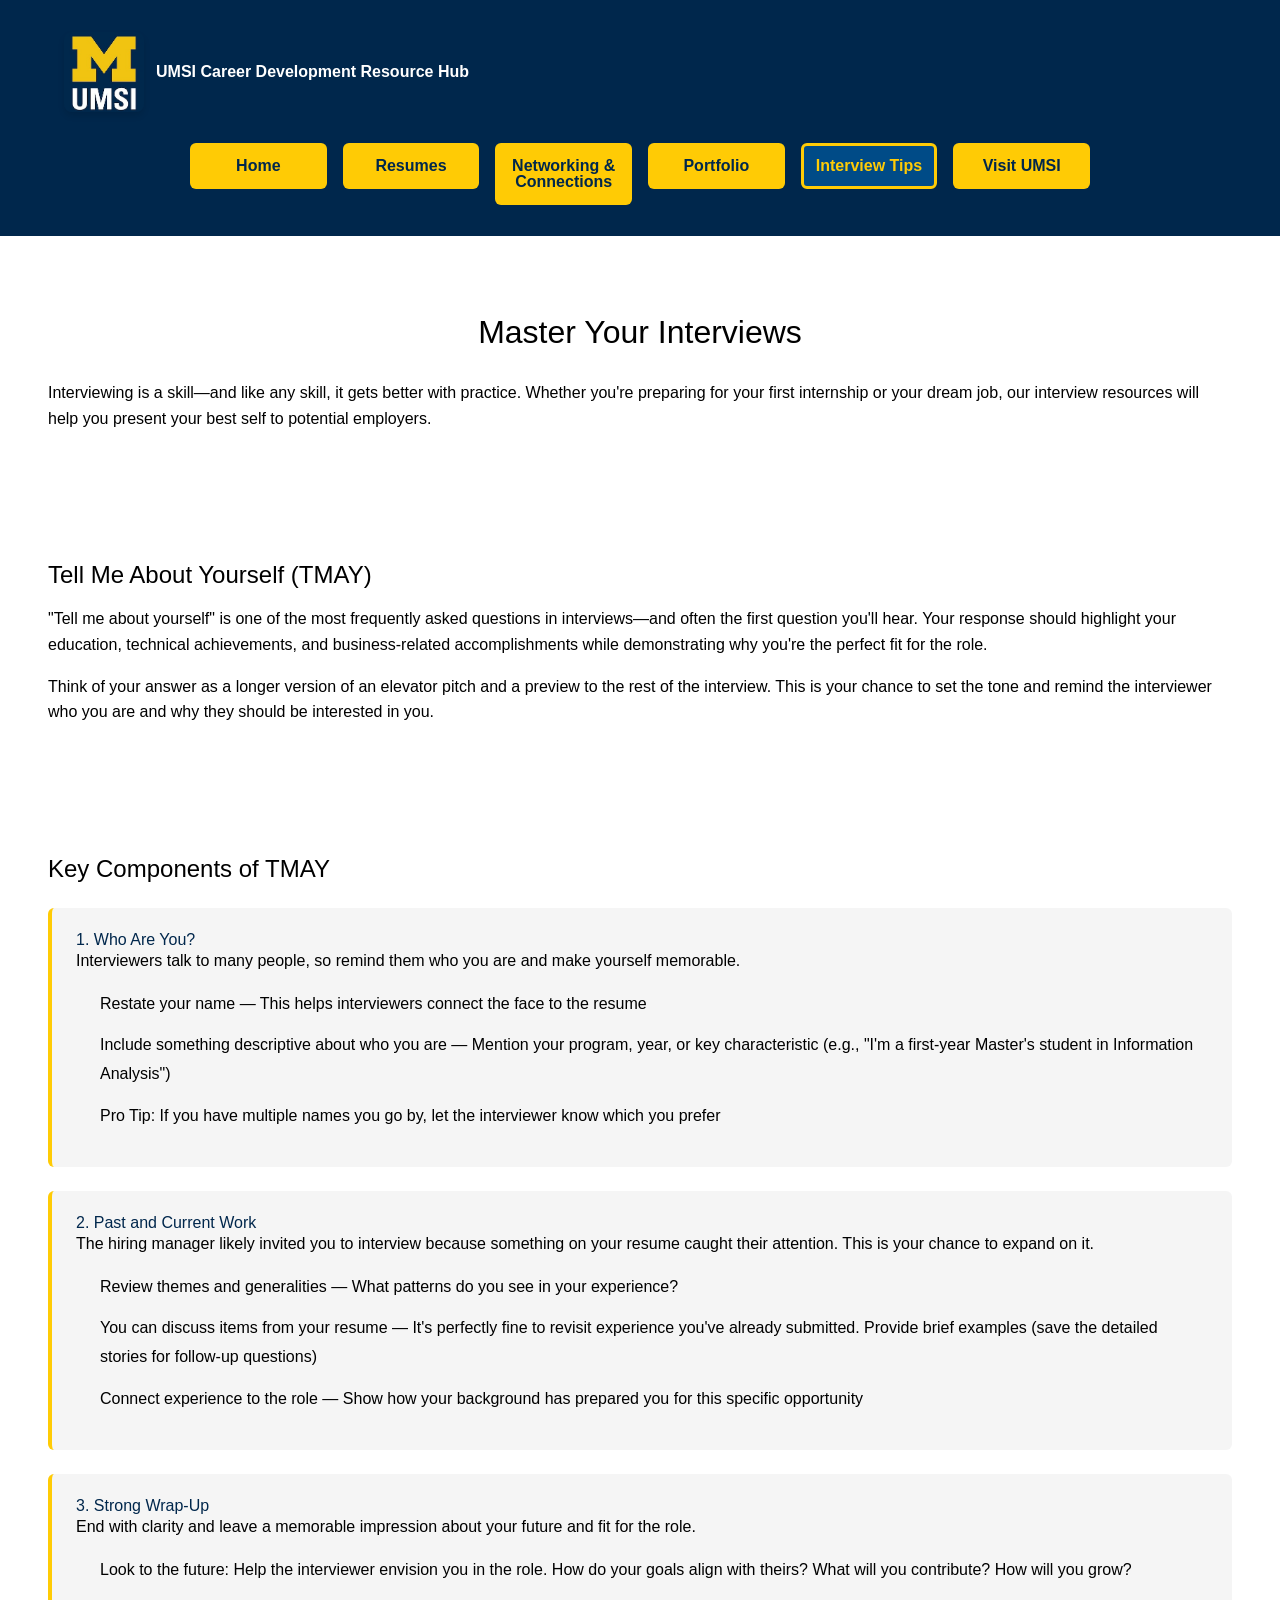
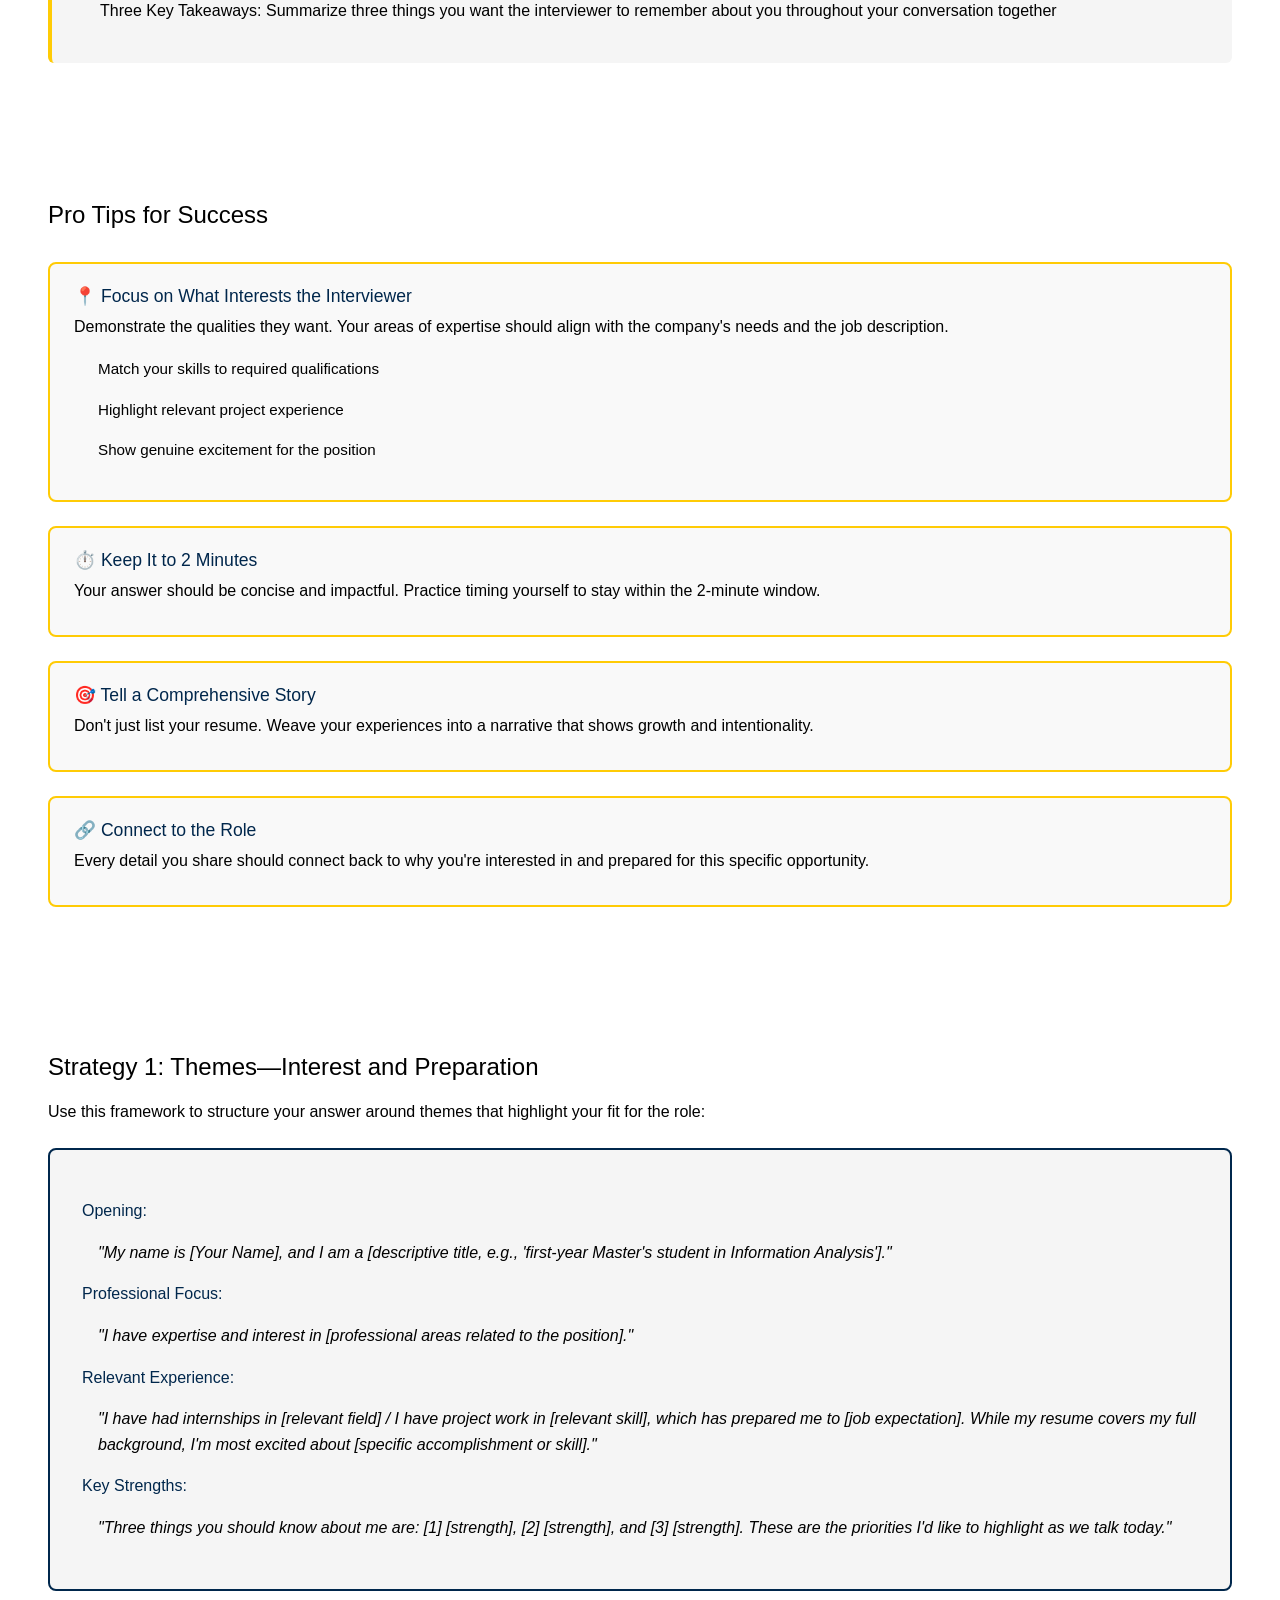
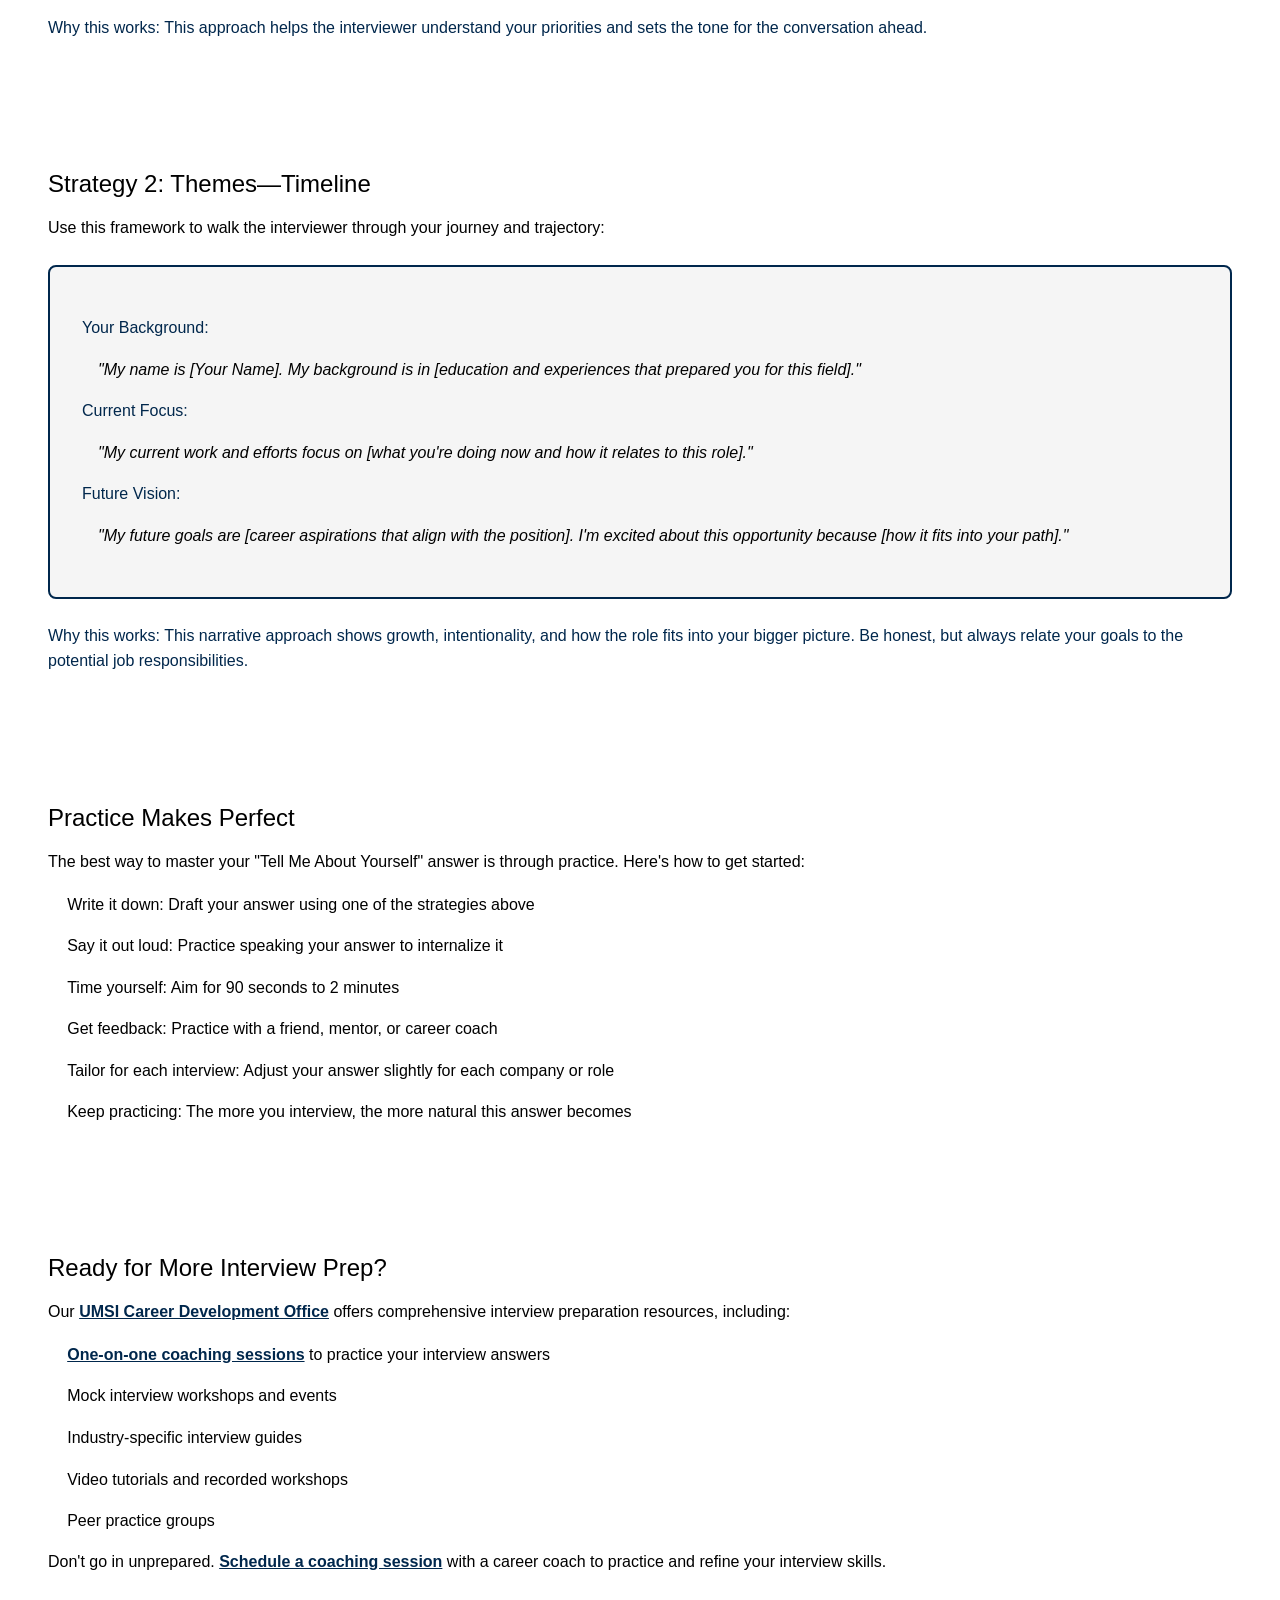
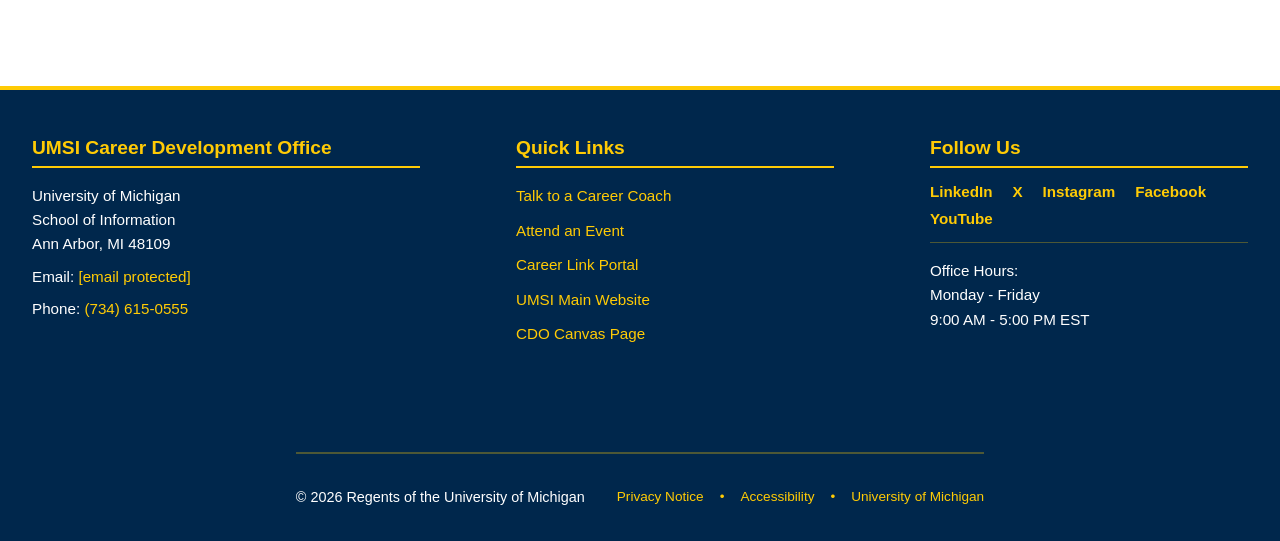
<file: interview-tips.html>
<!DOCTYPE html>
<html lang="en">
<head>
    <meta charset="UTF-8">
    <meta name="viewport" content="width=device-width, initial-scale=1.0">
    <title>Interview Tips - UMSI Career Development Resource Hub</title>
    <link rel="stylesheet" href="html5reset.css">
    <link rel="stylesheet" href="style.css">
</head>
<body>
  <a class="skip-link" href="#main">Skip to Main Content</a>

  <header>
    <div class="header-top">
      <img src="images/UMSI_signature_vertical_informal_solidblue.jpg" alt="UMSI Logo">
      <div class="header-title">
        <p>UMSI Career Development Resource Hub</p>
      </div>
    </div>

    <nav>
              <ul class="nav-links">
          <li><a href="index.html">Home</a></li>
          <li><a href="resume.html">Resumes</a></li>
          <li><a href="networking.html">Networking &amp; Connections</a></li>
          <li><a href="portfolio.html">Portfolio</a></li>
          <li><a class="active" href="interview-tips.html">Interview Tips</a></li>
          <li><a href="visit-umsi.html">Visit UMSI</a></li>
        </ul>
    </nav>
  </header>

  <main id="main">
    <section>
      <h1>Master Your Interviews</h1>
      <p>
        Interviewing is a skill—and like any skill, it gets better with practice. Whether you're preparing for your first internship or your dream job, our interview resources will help you present your best self to potential employers.
      </p>
    </section>

    <section>
      <h2>Tell Me About Yourself (TMAY)</h2>
      <p>
        "Tell me about yourself" is one of the most frequently asked questions in interviews—and often the first question you'll hear. Your response should highlight your education, technical achievements, and business-related accomplishments while demonstrating why you're the perfect fit for the role.
      </p>
      <p>
        Think of your answer as a <strong>longer version of an elevator pitch</strong> and a <strong>preview to the rest of the interview</strong>. This is your chance to set the tone and remind the interviewer who you are and why they should be interested in you.
      </p>
    </section>

    <section>
      <h2>Key Components of TMAY</h2>
      
      <div class="content-box">
        <h3>1. Who Are You?</h3>
        <p>
          Interviewers talk to many people, so remind them who you are and make yourself memorable.
        </p>
        <ul>
          <li><strong>Restate your name</strong> — This helps interviewers connect the face to the resume</li>
          <li><strong>Include something descriptive about who you are</strong> — Mention your program, year, or key characteristic (e.g., "I'm a first-year Master's student in Information Analysis")</li>
          <li><strong>Pro Tip:</strong> If you have multiple names you go by, let the interviewer know which you prefer</li>
        </ul>
      </div>

      <div class="content-box">
        <h3>2. Past and Current Work</h3>
        <p>
          The hiring manager likely invited you to interview because something on your resume caught their attention. This is your chance to expand on it.
        </p>
        <ul>
          <li><strong>Review themes and generalities</strong> — What patterns do you see in your experience?</li>
          <li><strong>You can discuss items from your resume</strong> — It's perfectly fine to revisit experience you've already submitted. Provide brief examples (save the detailed stories for follow-up questions)</li>
          <li><strong>Connect experience to the role</strong> — Show how your background has prepared you for this specific opportunity</li>
        </ul>
      </div>

      <div class="content-box">
        <h3>3. Strong Wrap-Up</h3>
        <p>
          End with clarity and leave a memorable impression about your future and fit for the role.
        </p>
        <ul>
          <li><strong>Look to the future:</strong> Help the interviewer envision you in the role. How do your goals align with theirs? What will you contribute? How will you grow?</li>
          <li><strong>Three Key Takeaways:</strong> Summarize three things you want the interviewer to remember about you throughout your conversation together</li>
        </ul>
      </div>
    </section>

    <section>
      <h2>Pro Tips for Success</h2>
      
      <div class="tips-grid">
        <div class="tip-card">
          <h3>📍 Focus on What Interests the Interviewer</h3>
          <p>
            Demonstrate the qualities they want. Your areas of expertise should align with the company's needs and the job description.
          </p>
          <ul style="font-size: 0.95rem;">
            <li>Match your skills to required qualifications</li>
            <li>Highlight relevant project experience</li>
            <li>Show genuine excitement for the position</li>
          </ul>
        </div>

        <div class="tip-card">
          <h3>⏱️ Keep It to 2 Minutes</h3>
          <p>
            Your answer should be concise and impactful. Practice timing yourself to stay within the 2-minute window.
          </p>
        </div>

        <div class="tip-card">
          <h3>🎯 Tell a Comprehensive Story</h3>
          <p>
            Don't just list your resume. Weave your experiences into a narrative that shows growth and intentionality.
          </p>
        </div>

        <div class="tip-card">
          <h3>🔗 Connect to the Role</h3>
          <p>
            Every detail you share should connect back to why you're interested in and prepared for this specific opportunity.
          </p>
        </div>
      </div>
    </section>

    <section>
      <h2>Strategy 1: Themes—Interest and Preparation</h2>
      <p>
        Use this framework to structure your answer around themes that highlight your fit for the role:
      </p>
      
      <div class="strategy-box">
        <p><strong>Opening:</strong></p>
        <p style="margin-left: 1rem; font-style: italic;">
          "My name is [Your Name], and I am a [descriptive title, e.g., 'first-year Master's student in Information Analysis']."
        </p>

        <p><strong>Professional Focus:</strong></p>
        <p style="margin-left: 1rem; font-style: italic;">
          "I have expertise and interest in [professional areas related to the position]."
        </p>

        <p><strong>Relevant Experience:</strong></p>
        <p style="margin-left: 1rem; font-style: italic;">
          "I have had internships in [relevant field] / I have project work in [relevant skill], which has prepared me to [job expectation]. While my resume covers my full background, I'm most excited about [specific accomplishment or skill]."
        </p>

        <p><strong>Key Strengths:</strong></p>
        <p style="margin-left: 1rem; font-style: italic;">
          "Three things you should know about me are: [1] [strength], [2] [strength], and [3] [strength]. These are the priorities I'd like to highlight as we talk today."
        </p>
      </div>

      <p style="margin-top: 1.5rem; color: #00274C;">
        <strong>Why this works:</strong> This approach helps the interviewer understand your priorities and sets the tone for the conversation ahead.
      </p>
    </section>

    <section>
      <h2>Strategy 2: Themes—Timeline</h2>
      <p>
        Use this framework to walk the interviewer through your journey and trajectory:
      </p>

      <div class="strategy-box">
        <p><strong>Your Background:</strong></p>
        <p style="margin-left: 1rem; font-style: italic;">
          "My name is [Your Name]. My background is in [education and experiences that prepared you for this field]."
        </p>

        <p><strong>Current Focus:</strong></p>
        <p style="margin-left: 1rem; font-style: italic;">
          "My current work and efforts focus on [what you're doing now and how it relates to this role]."
        </p>

        <p><strong>Future Vision:</strong></p>
        <p style="margin-left: 1rem; font-style: italic;">
          "My future goals are [career aspirations that align with the position]. I'm excited about this opportunity because [how it fits into your path]."
        </p>
      </div>

      <p style="margin-top: 1.5rem; color: #00274C;">
        <strong>Why this works:</strong> This narrative approach shows growth, intentionality, and how the role fits into your bigger picture. Be honest, but always relate your goals to the potential job responsibilities.
      </p>
    </section>

    <section>
      <h2>Practice Makes Perfect</h2>
      <p>
        The best way to master your "Tell Me About Yourself" answer is through practice. Here's how to get started:
      </p>
      <ul>
        <li><strong>Write it down:</strong> Draft your answer using one of the strategies above</li>
        <li><strong>Say it out loud:</strong> Practice speaking your answer to internalize it</li>
        <li><strong>Time yourself:</strong> Aim for 90 seconds to 2 minutes</li>
        <li><strong>Get feedback:</strong> Practice with a friend, mentor, or career coach</li>
        <li><strong>Tailor for each interview:</strong> Adjust your answer slightly for each company or role</li>
        <li><strong>Keep practicing:</strong> The more you interview, the more natural this answer becomes</li>
      </ul>
    </section>

    <section>
      <h2>Ready for More Interview Prep?</h2>
      <p>
        Our <a href="https://umich.instructure.com/courses/137916">UMSI Career Development Office</a> offers comprehensive interview preparation resources, including:
      </p>
      <ul>
        <li><a href="https://umich.instructure.com/courses/137916/pages/talk-to-a-career-coach">One-on-one coaching sessions</a> to practice your interview answers</li>
        <li>Mock interview workshops and events</li>
        <li>Industry-specific interview guides</li>
        <li>Video tutorials and recorded workshops</li>
        <li>Peer practice groups</li>
      </ul>
      <p>
        <strong>Don't go in unprepared.</strong> <a href="https://umich.instructure.com/courses/137916/pages/talk-to-a-career-coach">Schedule a coaching session</a> with a career coach to practice and refine your interview skills.
      </p>
    </section>

  </main>

  <footer>
    <div class="footer-content">
      <!-- Left Section: Office Info -->
      <div class="footer-section">
        <h3>UMSI Career Development Office</h3>
        <p class="footer-address">
          University of Michigan<br>
          School of Information<br>
          Ann Arbor, MI 48109
        </p>
        <p>
          <strong>Email:</strong> <a href="/cdn-cgi/l/email-protection#72071f011b5f1113001717000132071f1b111a5c171607"><span class="__cf_email__" data-cfemail="8cf9e1ffe5a1efedfee9e9feffccf9e1e5efe4a2e9e8f9">[email&#160;protected]</span></a>
        </p>
        <p>
          <strong>Phone:</strong> <a href="tel:+17346150555">(734) 615-0555</a>
        </p>
      </div>

      <!-- Center Section: Quick Links -->
      <div class="footer-section">
        <h3>Quick Links</h3>
        <ul class="footer-links">
          <li><a href="https://umich.instructure.com/courses/137916/pages/talk-to-a-career-coach">Talk to a Career Coach</a></li>
          <li><a href="https://umich.instructure.com/courses/137916/pages/attend-an-event">Attend an Event</a></li>
          <li><a href="https://si-umich.12twenty.com/Login">Career Link Portal</a></li>
          <li><a href="https://www.si.umich.edu/">UMSI Main Website</a></li>
          <li><a href="https://umich.instructure.com/courses/137916">CDO Canvas Page</a></li>
        </ul>
      </div>

      <!-- Right Section: Social Media -->
      <div class="footer-section">
        <h3>Follow Us</h3>
                <div class="social-links">
          <a href="https://www.linkedin.com/school/university-of-michigan---school-of-information/" aria-label="LinkedIn" class="social-icon">LinkedIn</a>
          <a href="https://twitter.com/umsi" aria-label="Twitter" class="social-icon">X</a>
          <a href="https://www.instagram.com/umsi/" aria-label="Instagram" class="social-icon">Instagram</a>
          <a href="https://www.facebook.com/umsi/" aria-label="Facebook" class="social-icon">Facebook</a>
          <a href="https://www.youtube.com/user/schoolofinformation" aria-label="YouTube" class="social-icon">YouTube</a>
        </div>
        <p class="footer-hours">
          <strong>Office Hours:</strong><br>
          Monday - Friday<br>
          9:00 AM - 5:00 PM EST
        </p>
      </div>
    </div>

    <!-- Bottom Section: Copyright & Legal -->
    <div class="footer-bottom">
      <p>&copy; <span id="year"></span> Regents of the University of Michigan</p>
      <div class="footer-legal">
        <a href="https://umich.edu/privacy-notice/">Privacy Notice</a>
        <span class="divider">•</span>
        <a href="https://umich.edu/accessibility/">Accessibility</a>
        <span class="divider">•</span>
        <a href="https://umich.edu/">University of Michigan</a>
      </div>
    </div>
  </footer>

  <script>
  document.getElementById('year').textContent = new Date().getFullYear();
</script>

</body>

</html>
</file>
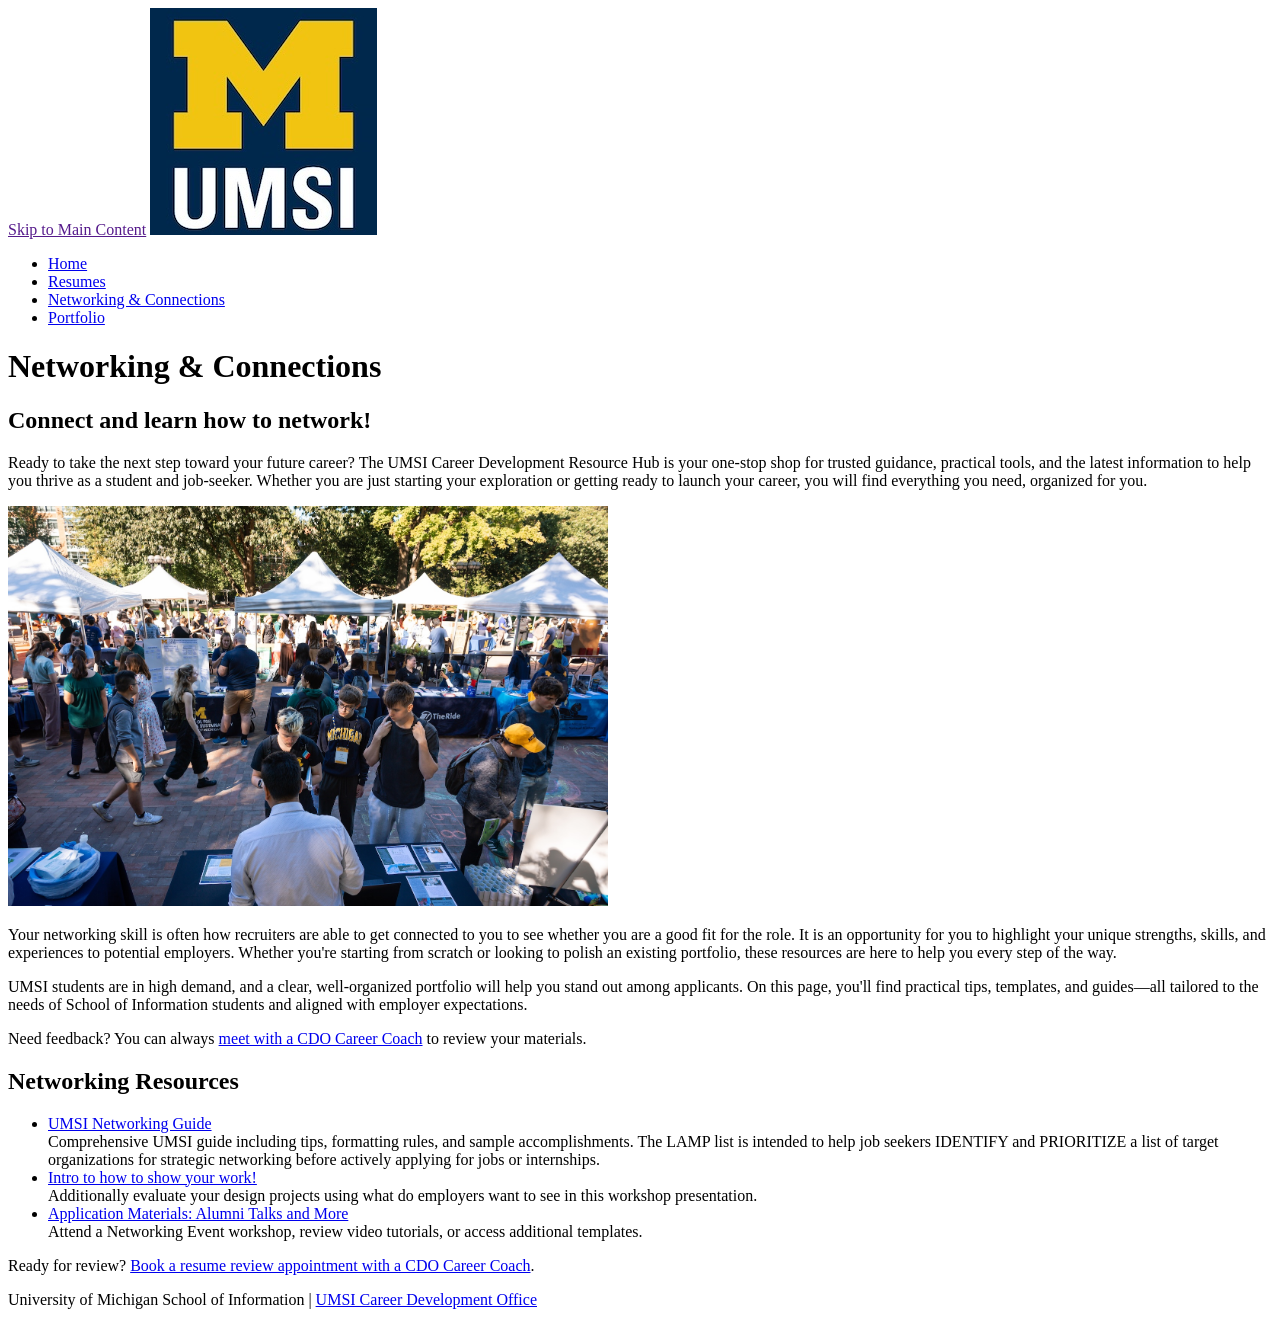
<file: Networking.html>
<!DOCTYPE html>
<html lang="en">

<head>
  <meta charset="UTF-8">
  <meta name="viewport" content="width=device-width, initial-scale=1.0">
  <title>Networking & Connections</title>
</head>

<body>

  <header>
    <a href="">Skip to Main Content</a>
    <img src="images/UMSI_signature_vertical_informal_solidblue.jpg" alt="UMSI Logo">
    <nav>
      <ul>
        <li><a href="index.html">Home</a></li>
        <li><a href="resume.html">Resumes</a></li>
        <li><a href="Networking.html">Networking & Connections</a></li>
        <li><a href="Portfolio.html">Portfolio</a></li>
      </ul>
    </nav>
    <h1>Networking & Connections</h1>

  </header>
  <main>
    <section>
      <h2>Connect and learn how to network!</h2>
      <p>
        Ready to take the next step toward your future career? The UMSI Career Development Resource Hub is your one-stop
        shop for trusted guidance, practical tools, and the latest information to help you thrive as a student and
        job-seeker. Whether you are just starting your exploration or getting ready to launch your career, you will find
        everything you need, organized for you.
      </p>

      <img src="images/connections.jpg" alt="career fair networking event" width="600">

      <p>
        Your networking skill is often how recruiters are able to get connected to you to see whether you are a good fit
        for the role. It is an opportunity for you to highlight your unique strengths, skills, and experiences to
        potential employers. Whether you're starting from scratch or looking to polish an existing portfolio, these
        resources are here to help you every step of the way.
      </p>

      <p>
        UMSI students are in high demand, and a clear, well-organized portfolio will help you stand out among
        applicants.
        On this page, you'll find practical tips, templates, and guides—all tailored to the needs of School of
        Information
        students and aligned with employer expectations.
      </p>

      <p>
        Need feedback? You can always <a
          href="https://umich.instructure.com/courses/137916/pages/talk-to-a-career-coach" target="_blank">meet with a
          CDO Career Coach</a> to review your materials.
      </p>
    </section>

    <section>
      <h2>Networking Resources</h2>
      <ul>
        <li>
          <a href="https://docs.google.com/document/d/18HMt79BU8ovGf9z7_P7No5tuwUS6qHNW5u0sgrepLtE/edit?tab=t.0"
            target="_blank">
            UMSI Networking Guide
          </a> <br>
          Comprehensive UMSI guide including tips, formatting rules, and sample accomplishments.
          The LAMP list is intended to help job seekers IDENTIFY and PRIORITIZE a list of target organizations for
          strategic networking before actively applying for jobs or internships.

        </li>
        <li>
          <a href="https://docs.google.com/presentation/d/1NcQvaWDYhxiNDhS1usiM0aABkUtLmfiyRuw7SWxpwfg/edit"
            target="_blank">
            Intro to how to show your work!
          </a> <br>
          Additionally evaluate your design projects using what do employers want to see in this workshop presentation.
        </li>
        <li>
          <a href="https://www.dropbox.com/scl/fi/zqppeep3pf6jj4ag9w0v1/Fall-2025_Alumni-UX-Portfolio-Review-Panel.mp4?rlkey=wffush9h36tacx5p5djk9a2wv&e=1&st=xw29bhls&dl=0"
            target="_blank">
            Application Materials: Alumni Talks and More
          </a> <br>
          Attend a Networking Event workshop, review video tutorials, or access additional templates.
        </li>
      </ul>
      <p>
        Ready for review? <a href="https://umich.instructure.com/courses/137916/pages/talk-to-a-career-coach"
          target="_blank">Book a resume review appointment with a CDO Career Coach</a>.
      </p>
    </section>



    <div></div>
    <div></div>
    <div></div>
    <div></div>
  </main>
  <footer>
    <p>University of Michigan School of Information | <a href="https://umich.instructure.com/courses/137916">UMSI Career
        Development Office </a></p>
  </footer>

</body>

</html>
</file>
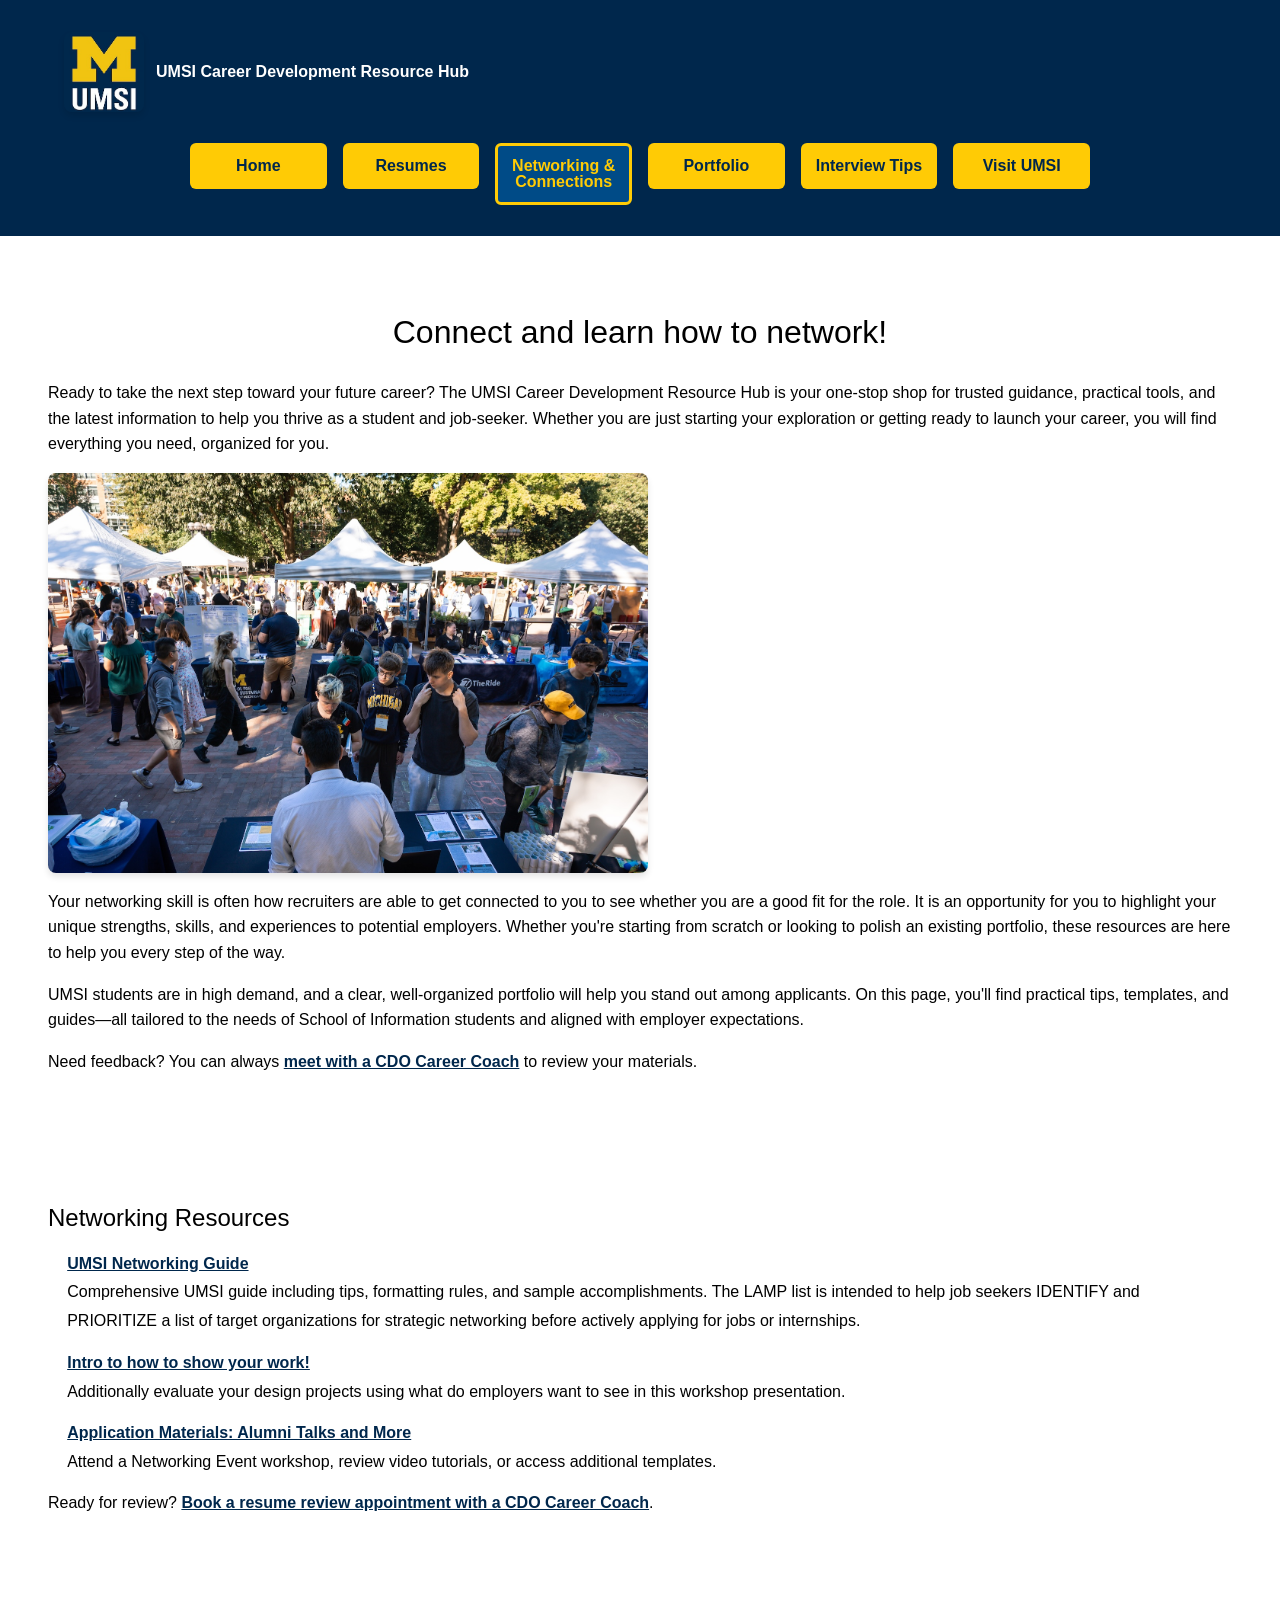
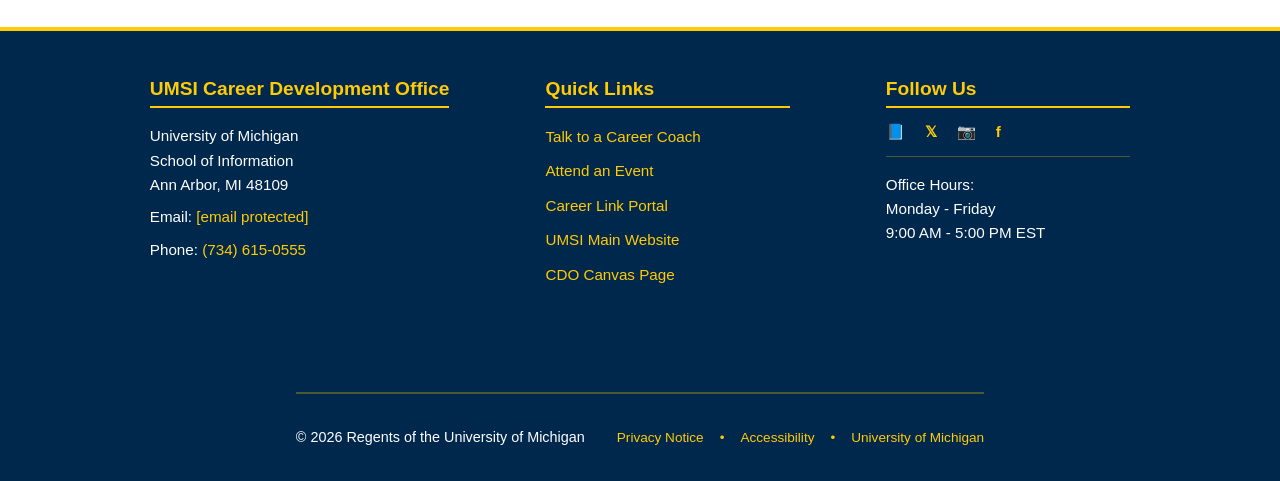
<file: networking.html>
<!DOCTYPE html>
<html lang="en">

<head>
  <meta charset="UTF-8">
  <meta name="viewport" content="width=device-width, initial-scale=1.0">
  <title>Networking & Connections</title>
  <link rel="stylesheet" href="html5reset.css">
<link rel="stylesheet" href="style.css">
</head>

<header>
  <div class="header-top">
    <img src="images/UMSI_signature_vertical_informal_solidblue.jpg" alt="UMSI Logo">
    <div class="header-title">
      <p>UMSI Career Development Resource Hub</p>
    </div>
  </div>

  <nav>
    <ul class="nav-links">
      <li><a href="index.html">Home</a></li>
      <li><a href="resume.html">Resumes</a></li>
      <li><a class="active" href="networking.html">Networking & Connections</a></li>
      <li><a href="portfolio.html">Portfolio</a></li>
      <li><a href="interview-tips.html">Interview Tips</a></li>
      <li><a href="visit-umsi.html">Visit UMSI</a></li>
    </ul>
  </nav>
</header>
  <main id="main">

    <section>
      <h1>Connect and learn how to network!</h1>
      <p>
        Ready to take the next step toward your future career? The UMSI Career Development Resource Hub is your one-stop
        shop for trusted guidance, practical tools, and the latest information to help you thrive as a student and
        job-seeker. Whether you are just starting your exploration or getting ready to launch your career, you will find
        everything you need, organized for you.
      </p>

      <img src="images/connections.jpg" alt="career fair networking event" width="600">

      <p>
        Your networking skill is often how recruiters are able to get connected to you to see whether you are a good fit
        for the role. It is an opportunity for you to highlight your unique strengths, skills, and experiences to
        potential employers. Whether you're starting from scratch or looking to polish an existing portfolio, these
        resources are here to help you every step of the way.
      </p>

      <p>
        UMSI students are in high demand, and a clear, well-organized portfolio will help you stand out among
        applicants.
        On this page, you'll find practical tips, templates, and guides—all tailored to the needs of School of
        Information
        students and aligned with employer expectations.
      </p>

      <p>
        Need feedback? You can always <a
          href="https://umich.instructure.com/courses/137916/pages/talk-to-a-career-coach" target="_blank">meet with a
          CDO Career Coach</a> to review your materials.
      </p>
    </section>

    <section>
      <h2>Networking Resources</h2>
      <ul>
        <li>
          <a href="https://docs.google.com/document/d/18HMt79BU8ovGf9z7_P7No5tuwUS6qHNW5u0sgrepLtE/edit?tab=t.0"
            target="_blank">
            UMSI Networking Guide
          </a> <br>
          Comprehensive UMSI guide including tips, formatting rules, and sample accomplishments.
          The LAMP list is intended to help job seekers IDENTIFY and PRIORITIZE a list of target organizations for
          strategic networking before actively applying for jobs or internships.

        </li>
        <li>
          <a href="https://docs.google.com/presentation/d/1NcQvaWDYhxiNDhS1usiM0aABkUtLmfiyRuw7SWxpwfg/edit"
            target="_blank">
            Intro to how to show your work!
          </a> <br>
          Additionally evaluate your design projects using what do employers want to see in this workshop presentation.
        </li>
        <li>
          <a href="https://www.dropbox.com/scl/fi/zqppeep3pf6jj4ag9w0v1/Fall-2025_Alumni-UX-Portfolio-Review-Panel.mp4?rlkey=wffush9h36tacx5p5djk9a2wv&e=1&st=xw29bhls&dl=0"
            target="_blank">
            Application Materials: Alumni Talks and More
          </a> <br>
          Attend a Networking Event workshop, review video tutorials, or access additional templates.
        </li>
      </ul>
      <p>
        Ready for review? <a href="https://umich.instructure.com/courses/137916/pages/talk-to-a-career-coach"
          target="_blank">Book a resume review appointment with a CDO Career Coach</a>.
      </p>
    </section>

</main>
<footer>
      <div class="footer-content">
        <!-- Left Section: Office Info -->
        <div class="footer-section">
          <h3>UMSI Career Development Office</h3>
          <p class="footer-address">
            University of Michigan<br>
            School of Information<br>
            Ann Arbor, MI 48109
          </p>
          <p>
            <strong>Email:</strong> <a href="/cdn-cgi/l/email-protection#9aeff7e9f3b7f9fbe8ffffe8e9daeff7f3f9f2b4fffeef"><span class="__cf_email__" data-cfemail="80f5edf3e9ade3e1f2e5e5f2f3c0f5ede9e3e8aee5e4f5">[email&#160;protected]</span></a>
          </p>
          <p>
            <strong>Phone:</strong> <a href="tel:+17346150555">(734) 615-0555</a>
          </p>
        </div>

        <!-- Center Section: Quick Links -->
        <div class="footer-section">
          <h3>Quick Links</h3>
          <ul class="footer-links">
            <li><a href="https://umich.instructure.com/courses/137916/pages/talk-to-a-career-coach">Talk to a Career Coach</a></li>
            <li><a href="https://umich.instructure.com/courses/137916/pages/attend-an-event">Attend an Event</a></li>
            <li><a href="https://si-umich.12twenty.com/Login">Career Link Portal</a></li>
            <li><a href="https://www.si.umich.edu/">UMSI Main Website</a></li>
            <li><a href="https://umich.instructure.com/courses/137916">CDO Canvas Page</a></li>
          </ul>
        </div>

        <!-- Right Section: Social Media -->
        <div class="footer-section">
          <h3>Follow Us</h3>
          <div class="social-links">
            <a href="https://www.linkedin.com/school/university-of-michigan-school-of-information/" aria-label="LinkedIn" class="social-icon">📘</a>
            <a href="https://twitter.com/umsi" aria-label="Twitter" class="social-icon">𝕏</a>
            <a href="https://www.instagram.com/umsi/" aria-label="Instagram" class="social-icon">📷</a>
            <a href="https://www.facebook.com/umsi/" aria-label="Facebook" class="social-icon">f</a>
          </div>
          <p class="footer-hours">
            <strong>Office Hours:</strong><br>
            Monday - Friday<br>
            9:00 AM - 5:00 PM EST
          </p>
        </div>
      </div>

      <!-- Bottom Section: Copyright & Legal -->
      <div class="footer-bottom">
        <p>&copy; <span id="year"></span> Regents of the University of Michigan</p>
        <div class="footer-legal">
          <a href="https://umich.edu/privacy-notice/">Privacy Notice</a>
          <span class="divider">•</span>
          <a href="https://umich.edu/accessibility/">Accessibility</a>
          <span class="divider">•</span>
          <a href="https://umich.edu/">University of Michigan</a>
        </div>
      </div>
    </footer>

<script>
  document.getElementById('year').textContent = new Date().getFullYear();
</script>

</body>

</html>
</file>
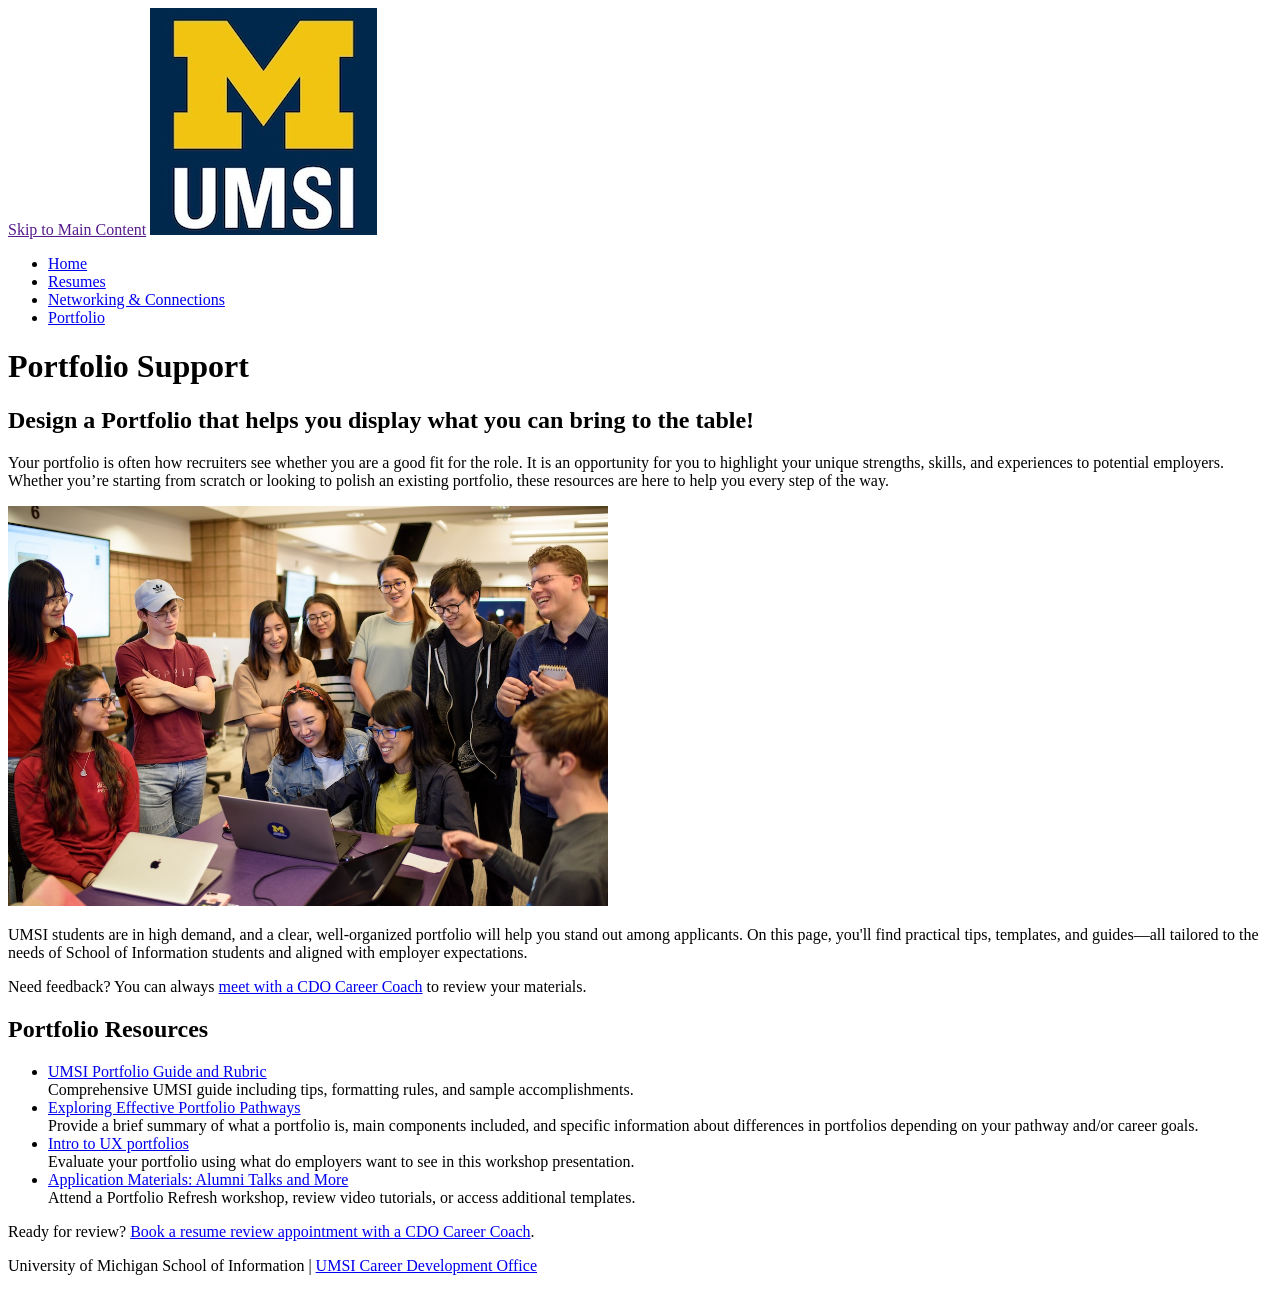
<file: Portfolio.html>
<!DOCTYPE html>
<html lang="en">
<head>
    <meta charset="UTF-8">
    <meta name="viewport" content="width=device-width, initial-scale=1.0">
    <title>Portfolio</title>
</head>
<body>

    <header>
  <a href = "">Skip to Main Content</a>
        <img src="images/UMSI_signature_vertical_informal_solidblue.jpg" alt="UMSI Logo">
        <nav>
            <ul>
                <li><a href = "index.html">Home</a></li>
                <li><a href = "resume.html">Resumes</a></li>
                <li><a href = "Networking.html">Networking & Connections</a></li>
                <li><a href = "Portfolio.html">Portfolio</a></li>
            </ul>
        </nav>
        <h1>Portfolio Support</h1>

    </header>
<main>
  
  <section>
    <h2>Design a Portfolio that helps you display what you can bring to the table!</h2>
    <p>
      Your portfolio is often how recruiters see whether you are a good fit for the role. It is an opportunity for you to highlight your unique strengths, skills, and experiences to potential employers. Whether you’re starting from scratch or looking to polish an existing portfolio, these resources are here to help you every step of the way.
    </p>
     <img src="images/portfolio.JPG" alt="portfolio event" width ="600">
    <p>
      UMSI students are in high demand, and a clear, well-organized portfolio will help you stand out among applicants. On this page, you'll find practical tips, templates, and guides—all tailored to the needs of School of Information students and aligned with employer expectations.
    </p>
    <p>
      Need feedback? You can always <a href="https://umich.instructure.com/courses/137916/pages/talk-to-a-career-coach" target="_blank">meet with a CDO Career Coach</a> to review your materials.
    </p>
  </section>

  <section>
    <h2>Portfolio Resources</h2>
    <ul>
      <li>
        <a href="https://docs.google.com/document/d/1L8Sc0ezVVCvP9SdUDwr0hwrNAd3us0JBbmUpoCYN-rs/edit?tab=t.0" target="_blank">
          UMSI Portfolio Guide and Rubric
        </a> <br>
        Comprehensive UMSI guide including tips, formatting rules, and sample accomplishments.
      </li>
      <li>
        <a href="https://docs.google.com/document/d/1i7B6OXVY3tD9ULkVViF6yk2N16Ell1w9KhCzM7WEmTk/edit?tab=t.0" target="_blank">
          Exploring Effective Portfolio Pathways
        </a> <br>
        Provide a brief summary of what a portfolio is, main components included, and specific information about differences in portfolios depending on your pathway and/or career goals.

      </li>
      <li>
        <a href="https://docs.google.com/presentation/d/1NcQvaWDYhxiNDhS1usiM0aABkUtLmfiyRuw7SWxpwfg/edit" target="_blank">
          Intro to  UX portfolios
        </a> <br>
        Evaluate your portfolio using what do employers want to see in this workshop presentation.
      </li>
      <li>
        <a href="https://www.dropbox.com/scl/fi/zqppeep3pf6jj4ag9w0v1/Fall-2025_Alumni-UX-Portfolio-Review-Panel.mp4?rlkey=wffush9h36tacx5p5djk9a2wv&e=1&st=xw29bhls&dl=0" target="_blank">
          Application Materials: Alumni Talks and More
        </a> <br>
        Attend a Portfolio Refresh workshop, review video tutorials, or access additional templates.
      </li>
    </ul>
    <p>
      Ready for review? <a href="https://umich.instructure.com/courses/137916/pages/talk-to-a-career-coach" target="_blank">Book a resume review appointment with a CDO Career Coach</a>.
    </p>
  </section>


    
        <div></div>
        <div></div>
        <div></div>
        <div></div>
    </main>
    <footer>
        <p>University of Michigan School of Information | <a href="https://umich.instructure.com/courses/137916">UMSI Career Development Office </a></p>
        </footer>
    
</body>

</html>
</file>
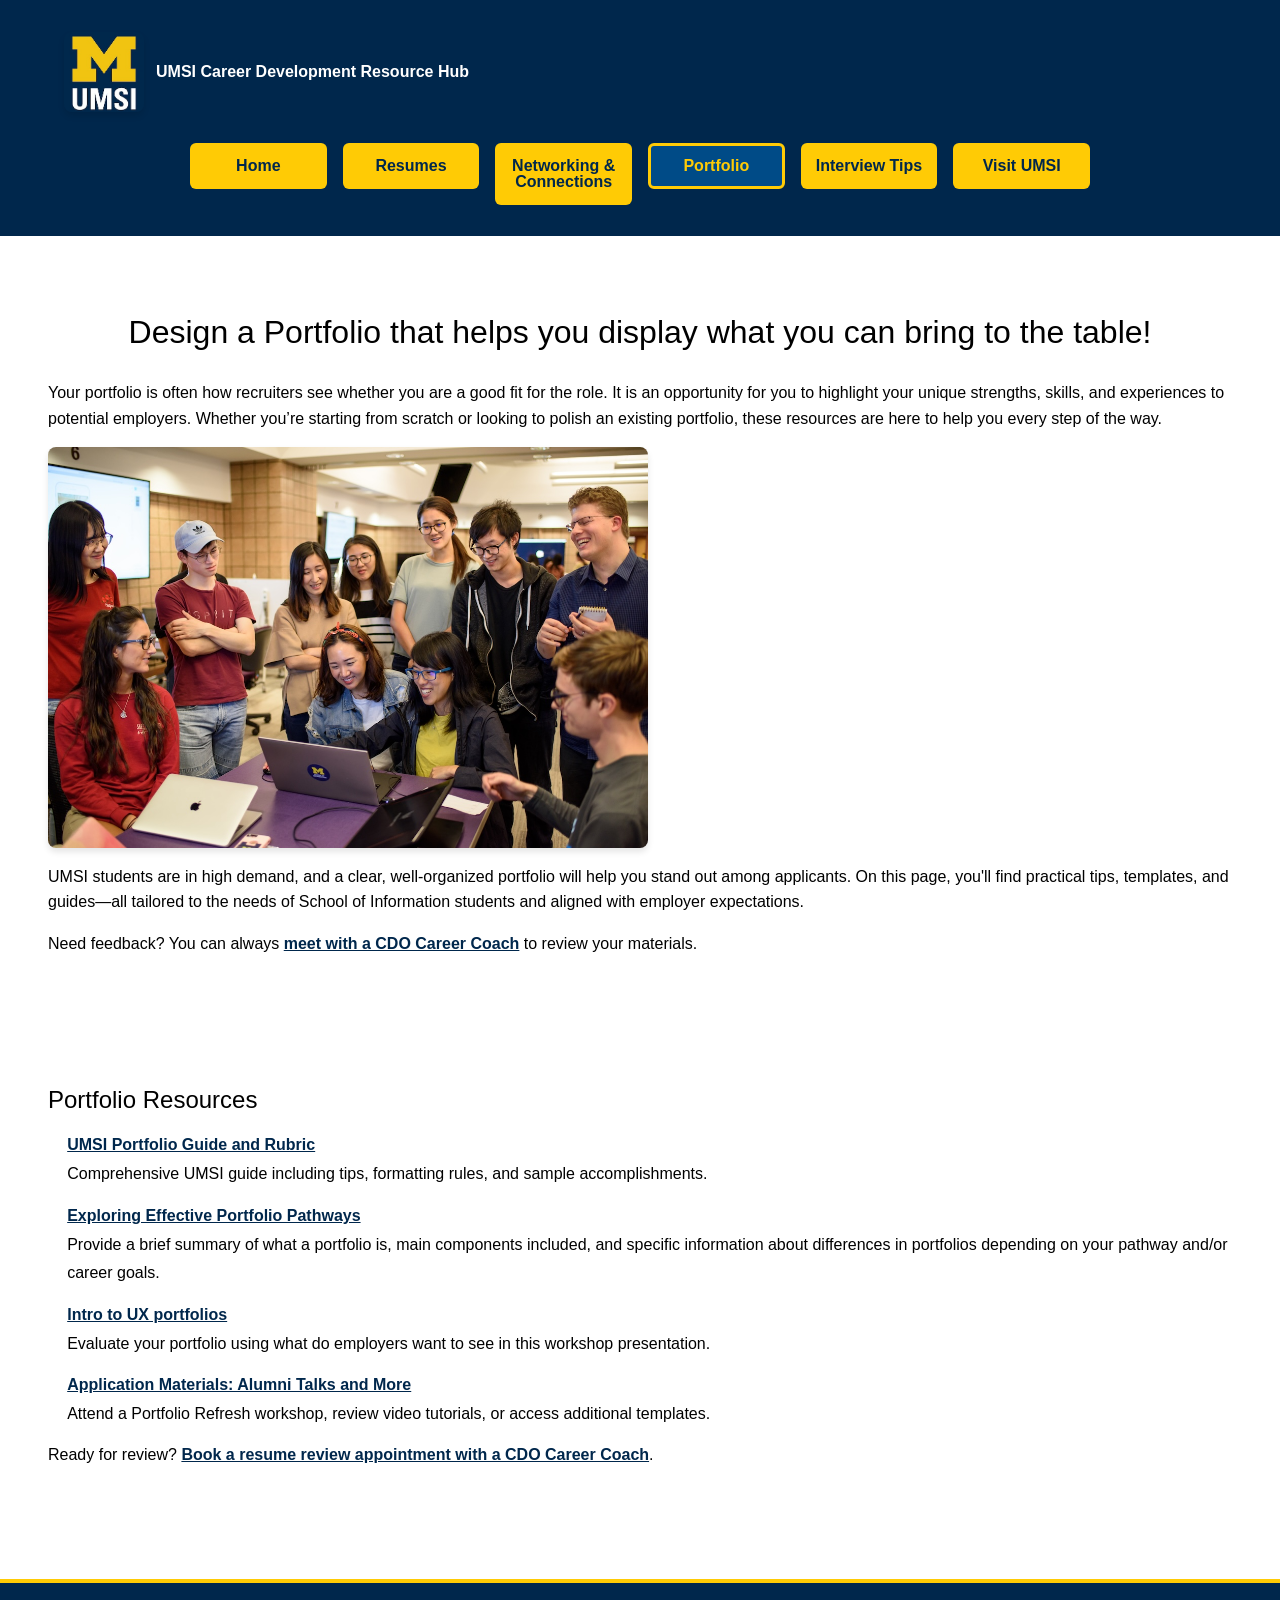
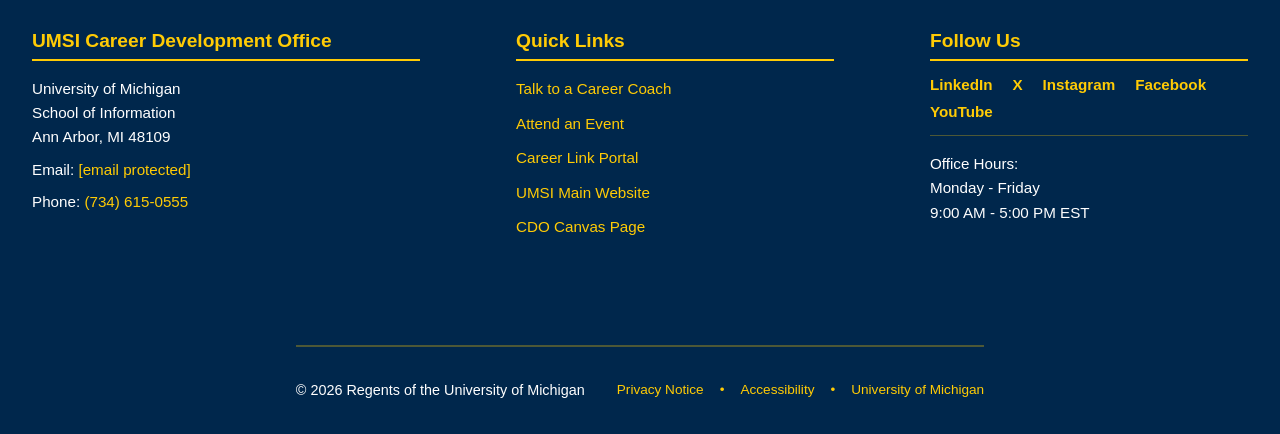
<file: portfolio.html>
<!DOCTYPE html>
<html lang="en">
<head>
    <meta charset="UTF-8">
    <meta name="viewport" content="width=device-width, initial-scale=1.0">
    <title>Portfolio</title>
    <link rel="stylesheet" href="html5reset.css">
    <link rel="stylesheet" href="style.css">
</head>
<body>
  <a class="skip-link" href="#main">Skip to Main Content</a>
<header>
  <div class="header-top">
    <img src="images/UMSI_signature_vertical_informal_solidblue.jpg" alt="UMSI Logo">
    <div class="header-title">
      <p>UMSI Career Development Resource Hub</p>
    </div>
  </div>

  <nav>
          <ul class="nav-links">
        <li><a href="index.html">Home</a></li>
        <li><a href="resume.html">Resumes</a></li>
        <li><a href="networking.html">Networking &amp; Connections</a></li>
        <li><a class="active" href="portfolio.html">Portfolio</a></li>
        <li><a href="interview-tips.html">Interview Tips</a></li>
        <li><a href="visit-umsi.html">Visit UMSI</a></li>
      </ul>
  </nav>
</header>
<main id="main">
  
  <section>
    <h1>Design a Portfolio that helps you display what you can bring to the table!</h1>
    <p>
      Your portfolio is often how recruiters see whether you are a good fit for the role. It is an opportunity for you to highlight your unique strengths, skills, and experiences to potential employers. Whether you’re starting from scratch or looking to polish an existing portfolio, these resources are here to help you every step of the way.
    </p>
     <img src="images/portfolio.JPG" alt="portfolio event" width ="600">
    <p>
      UMSI students are in high demand, and a clear, well-organized portfolio will help you stand out among applicants. On this page, you'll find practical tips, templates, and guides—all tailored to the needs of School of Information students and aligned with employer expectations.
    </p>
    <p>
      Need feedback? You can always <a href="https://umich.instructure.com/courses/137916/pages/talk-to-a-career-coach" target="_blank">meet with a CDO Career Coach</a> to review your materials.
    </p>
  </section>

  <section>
    <h2>Portfolio Resources</h2>
    <ul>
      <li>
        <a href="https://docs.google.com/document/d/1L8Sc0ezVVCvP9SdUDwr0hwrNAd3us0JBbmUpoCYN-rs/edit?tab=t.0" target="_blank">
          UMSI Portfolio Guide and Rubric
        </a> <br>
        Comprehensive UMSI guide including tips, formatting rules, and sample accomplishments.
      </li>
      <li>
        <a href="https://docs.google.com/document/d/1i7B6OXVY3tD9ULkVViF6yk2N16Ell1w9KhCzM7WEmTk/edit?tab=t.0" target="_blank">
          Exploring Effective Portfolio Pathways
        </a> <br>
        Provide a brief summary of what a portfolio is, main components included, and specific information about differences in portfolios depending on your pathway and/or career goals.

      </li>
      <li>
        <a href="https://docs.google.com/presentation/d/1NcQvaWDYhxiNDhS1usiM0aABkUtLmfiyRuw7SWxpwfg/edit" target="_blank">
          Intro to  UX portfolios
        </a> <br>
        Evaluate your portfolio using what do employers want to see in this workshop presentation.
      </li>
      <li>
        <a href="https://www.dropbox.com/scl/fi/zqppeep3pf6jj4ag9w0v1/Fall-2025_Alumni-UX-Portfolio-Review-Panel.mp4?rlkey=wffush9h36tacx5p5djk9a2wv&e=1&st=xw29bhls&dl=0" target="_blank">
          Application Materials: Alumni Talks and More
        </a> <br>
        Attend a Portfolio Refresh workshop, review video tutorials, or access additional templates.
      </li>
    </ul>
    <p>
      Ready for review? <a href="https://umich.instructure.com/courses/137916/pages/talk-to-a-career-coach" target="_blank">Book a resume review appointment with a CDO Career Coach</a>.
    </p>
  </section>
    </main>

<footer>
      <div class="footer-content">
        <!-- Left Section: Office Info -->
        <div class="footer-section">
          <h3>UMSI Career Development Office</h3>
          <p class="footer-address">
            University of Michigan<br>
            School of Information<br>
            Ann Arbor, MI 48109
          </p>
          <p>
            <strong>Email:</strong> <a href="/cdn-cgi/l/email-protection#aedbc3ddc783cdcfdccbcbdcddeedbc3c7cdc680cbcadb"><span class="__cf_email__" data-cfemail="33465e405a1e5052415656414073465e5a505b1d565746">[email&#160;protected]</span></a>
          </p>
          <p>
            <strong>Phone:</strong> <a href="tel:+17346150555">(734) 615-0555</a>
          </p>
        </div>

        <!-- Center Section: Quick Links -->
        <div class="footer-section">
          <h3>Quick Links</h3>
          <ul class="footer-links">
            <li><a href="https://umich.instructure.com/courses/137916/pages/talk-to-a-career-coach">Talk to a Career Coach</a></li>
            <li><a href="https://umich.instructure.com/courses/137916/pages/attend-an-event">Attend an Event</a></li>
            <li><a href="https://si-umich.12twenty.com/Login">Career Link Portal</a></li>
            <li><a href="https://www.si.umich.edu/">UMSI Main Website</a></li>
            <li><a href="https://umich.instructure.com/courses/137916">CDO Canvas Page</a></li>
          </ul>
        </div>

        <!-- Right Section: Social Media -->
        <div class="footer-section">
          <h3>Follow Us</h3>
                  <div class="social-links">
          <a href="https://www.linkedin.com/school/university-of-michigan---school-of-information/" aria-label="LinkedIn" class="social-icon">LinkedIn</a>
          <a href="https://twitter.com/umsi" aria-label="Twitter" class="social-icon">X</a>
          <a href="https://www.instagram.com/umsi/" aria-label="Instagram" class="social-icon">Instagram</a>
          <a href="https://www.facebook.com/umsi/" aria-label="Facebook" class="social-icon">Facebook</a>
          <a href="https://www.youtube.com/user/schoolofinformation" aria-label="YouTube" class="social-icon">YouTube</a>
        </div>
          <p class="footer-hours">
            <strong>Office Hours:</strong><br>
            Monday - Friday<br>
            9:00 AM - 5:00 PM EST
          </p>
        </div>
      </div>

      <!-- Bottom Section: Copyright & Legal -->
      <div class="footer-bottom">
        <p>&copy; <span id="year"></span> Regents of the University of Michigan</p>
        <div class="footer-legal">
          <a href="https://umich.edu/privacy-notice/">Privacy Notice</a>
          <span class="divider">•</span>
          <a href="https://umich.edu/accessibility/">Accessibility</a>
          <span class="divider">•</span>
          <a href="https://umich.edu/">University of Michigan</a>
        </div>
      </div>
    </footer>

<script>
  document.getElementById('year').textContent = new Date().getFullYear();
</script>

</body>

</html>
</file>
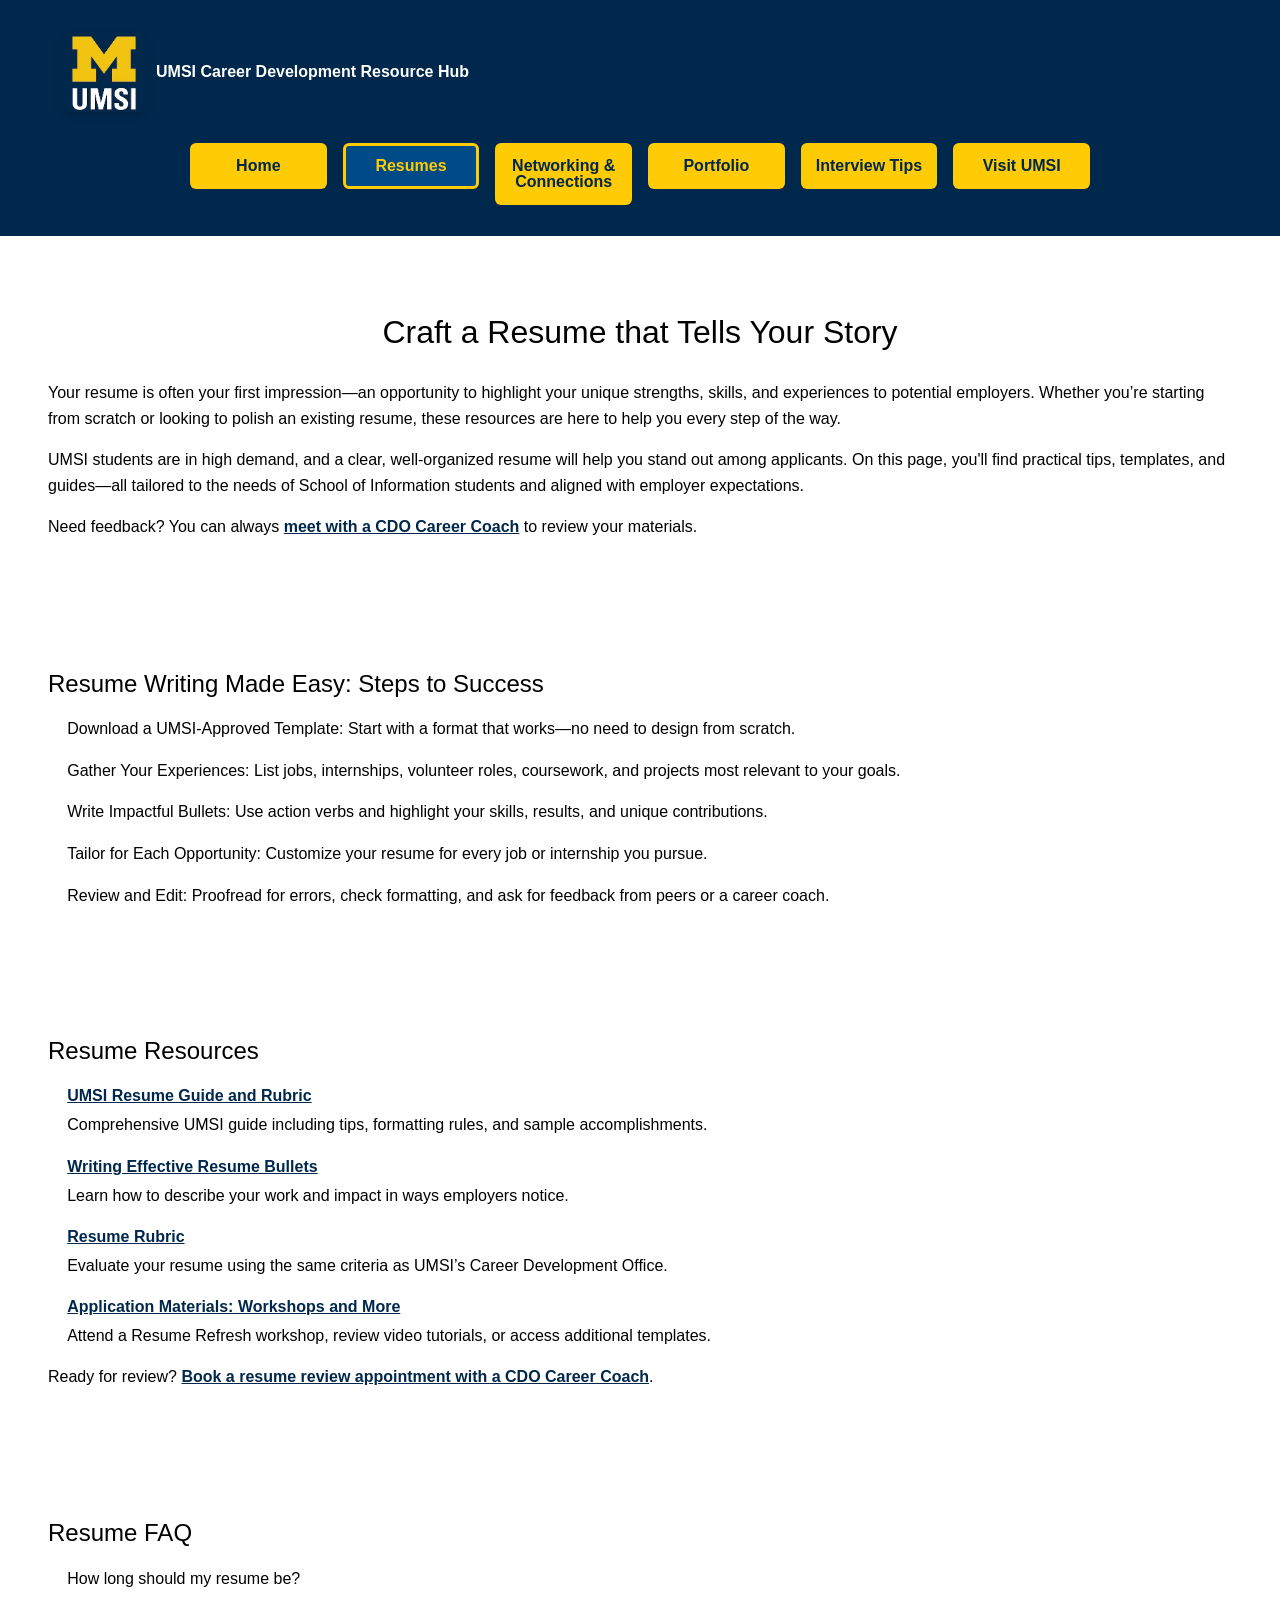
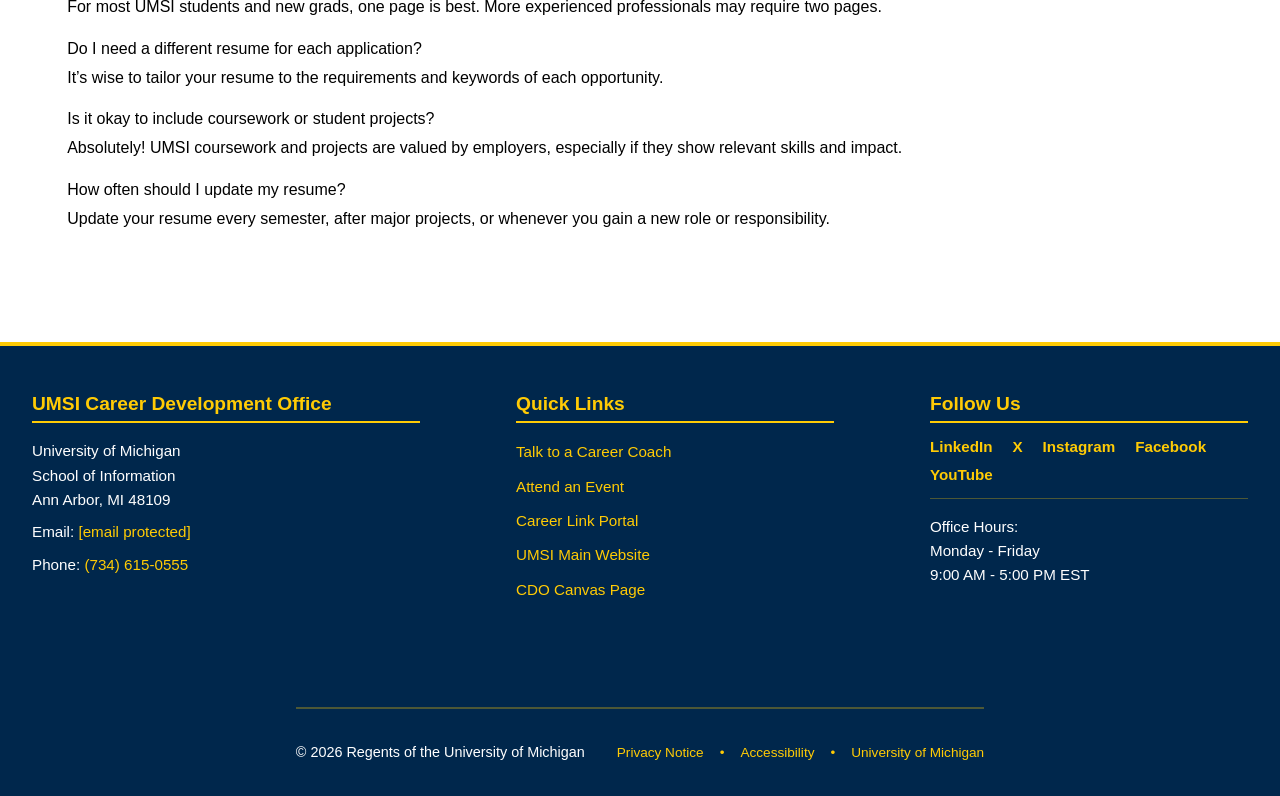
<file: resume.html>
<!DOCTYPE html>
<html lang="en">
<head>
    <meta charset="UTF-8">
    <meta name="viewport" content="width=device-width, initial-scale=1.0">
    <title>Resumes</title>
    <link rel="stylesheet" href="html5reset.css">
    <link rel="stylesheet" href="style.css">
</head>
<body>
  <a class="skip-link" href="#main">Skip to Main Content</a>
<header>
  <div class="header-top">
    <img src="images/UMSI_signature_vertical_informal_solidblue.jpg" alt="UMSI Logo">
    <div class="header-title">
      <p>UMSI Career Development Resource Hub</p>
    </div>
  </div>

  <nav>
          <ul class="nav-links">
        <li><a href="index.html">Home</a></li>
        <li><a class="active" href="resume.html">Resumes</a></li>
        <li><a href="networking.html">Networking &amp; Connections</a></li>
        <li><a href="portfolio.html">Portfolio</a></li>
        <li><a href="interview-tips.html">Interview Tips</a></li>
        <li><a href="visit-umsi.html">Visit UMSI</a></li>
      </ul>
  </nav>
</header>
<main id="main">
  
  <section>
    <h1>Craft a Resume that Tells Your Story</h1>
    <p>
      Your resume is often your first impression—an opportunity to highlight your unique strengths, skills, and experiences to potential employers. Whether you’re starting from scratch or looking to polish an existing resume, these resources are here to help you every step of the way.
    </p>
    <p>
      UMSI students are in high demand, and a clear, well-organized resume will help you stand out among applicants. On this page, you'll find practical tips, templates, and guides—all tailored to the needs of School of Information students and aligned with employer expectations.
    </p>
    <p>
      Need feedback? You can always <a href="https://umich.instructure.com/courses/137916/pages/talk-to-a-career-coach" target="_blank">meet with a CDO Career Coach</a> to review your materials.
    </p>
  </section>
  
  <section>
    <h2>Resume Writing Made Easy: Steps to Success</h2>
    <ol>
      <li><strong>Download a UMSI-Approved Template:</strong> Start with a format that works—no need to design from scratch.</li>
      <li><strong>Gather Your Experiences:</strong> List jobs, internships, volunteer roles, coursework, and projects most relevant to your goals.</li>
      <li><strong>Write Impactful Bullets:</strong> Use action verbs and highlight your skills, results, and unique contributions.</li>
      <li><strong>Tailor for Each Opportunity:</strong> Customize your resume for every job or internship you pursue.</li>
      <li><strong>Review and Edit:</strong> Proofread for errors, check formatting, and ask for feedback from peers or a career coach.</li>
    </ol>
  </section>

  <section>
    <h2>Resume Resources</h2>
    <ul>
      <li>
        <a href="https://docs.google.com/document/d/1_1GfDJyVGIgE82MZjVhuWT_aB_2Hcj1NN62FUCXoR_o/edit?tab=t.0" target="_blank">
          UMSI Resume Guide and Rubric
        </a> <br>
        Comprehensive UMSI guide including tips, formatting rules, and sample accomplishments.
      </li>
      <li>
        <a href="https://docs.google.com/document/d/1-EVZYH_Fic4mfLVGOXyHTSeRwBWmmi2WHSgGDLGGPEs/edit?tab=t.0" target="_blank">
          Writing Effective Resume Bullets
        </a> <br>
        Learn how to describe your work and impact in ways employers notice.
      </li>
      <li>
        <a href="https://docs.google.com/document/d/1vJMfgw9nwpHN9Sy0L0RP0aNBbaDSsiLPc2vy-doac6s/edit?tab=t.0" target="_blank">
          Resume Rubric
        </a> <br>
        Evaluate your resume using the same criteria as UMSI’s Career Development Office.
      </li>
      <li>
        <a href="https://docs.google.com/document/d/1vJMfgw9nwpHN9Sy0L0RP0aNBbaDSsiLPc2vy-doac6s/edit?tab=t.0" target="_blank">
          Application Materials: Workshops and More
        </a> <br>
        Attend a Resume Refresh workshop, review video tutorials, or access additional templates.
      </li>
    </ul>
    <p>
      Ready for review? <a href="https://umich.instructure.com/courses/137916/pages/talk-to-a-career-coach" target="_blank">Book a resume review appointment with a CDO Career Coach</a>.
    </p>
  </section>

  <section>
    <h2>Resume FAQ</h2>
    <ul>
      <li>
        <strong>How long should my resume be?</strong><br>
        For most UMSI students and new grads, one page is best. More experienced professionals may require two pages.
      </li>
      <li>
        <strong>Do I need a different resume for each application?</strong><br>
        It’s wise to tailor your resume to the requirements and keywords of each opportunity.
      </li>
      <li>
        <strong>Is it okay to include coursework or student projects?</strong><br>
        Absolutely! UMSI coursework and projects are valued by employers, especially if they show relevant skills and impact.
      </li>
      <li>
        <strong>How often should I update my resume?</strong><br>
        Update your resume every semester, after major projects, or whenever you gain a new role or responsibility.
      </li>
    </ul>
  </section>
</main>
<footer>
      <div class="footer-content">
        <!-- Left Section: Office Info -->
        <div class="footer-section">
          <h3>UMSI Career Development Office</h3>
          <p class="footer-address">
            University of Michigan<br>
            School of Information<br>
            Ann Arbor, MI 48109
          </p>
          <p>
            <strong>Email:</strong> <a href="/cdn-cgi/l/email-protection#cfbaa2bca6e2acaebdaaaabdbc8fbaa2a6aca7e1aaabba"><span class="__cf_email__" data-cfemail="1f6a726c76327c7e6d7a7a6d6c5f6a72767c77317a7b6a">[email&#160;protected]</span></a>
          </p>
          <p>
            <strong>Phone:</strong> <a href="tel:+17346150555">(734) 615-0555</a>
          </p>
        </div>

        <!-- Center Section: Quick Links -->
        <div class="footer-section">
          <h3>Quick Links</h3>
          <ul class="footer-links">
            <li><a href="https://umich.instructure.com/courses/137916/pages/talk-to-a-career-coach">Talk to a Career Coach</a></li>
            <li><a href="https://umich.instructure.com/courses/137916/pages/attend-an-event">Attend an Event</a></li>
            <li><a href="https://si-umich.12twenty.com/Login">Career Link Portal</a></li>
            <li><a href="https://www.si.umich.edu/">UMSI Main Website</a></li>
            <li><a href="https://umich.instructure.com/courses/137916">CDO Canvas Page</a></li>
          </ul>
        </div>

        <!-- Right Section: Social Media -->
        <div class="footer-section">
          <h3>Follow Us</h3>
                <div class="social-links">
        <a href="https://www.linkedin.com/school/university-of-michigan---school-of-information/" aria-label="LinkedIn" class="social-icon">LinkedIn</a>
        <a href="https://twitter.com/umsi" aria-label="Twitter" class="social-icon">X</a>
        <a href="https://www.instagram.com/umsi/" aria-label="Instagram" class="social-icon">Instagram</a>
        <a href="https://www.facebook.com/umsi/" aria-label="Facebook" class="social-icon">Facebook</a>
        <a href="https://www.youtube.com/user/schoolofinformation" aria-label="YouTube" class="social-icon">YouTube</a>
      </div>
          <p class="footer-hours">
            <strong>Office Hours:</strong><br>
            Monday - Friday<br>
            9:00 AM - 5:00 PM EST
          </p>
        </div>
      </div>

      <!-- Bottom Section: Copyright & Legal -->
      <div class="footer-bottom">
        <p>&copy; <span id="year"></span> Regents of the University of Michigan</p>
        <div class="footer-legal">
          <a href="https://umich.edu/privacy-notice/">Privacy Notice</a>
          <span class="divider">•</span>
          <a href="https://umich.edu/accessibility/">Accessibility</a>
          <span class="divider">•</span>
          <a href="https://umich.edu/">University of Michigan</a>
        </div>
           </div>
    </footer>

    <script>
      document.getElementById('year').textContent = new Date().getFullYear();
    </script>

</body>

</html>
</file>
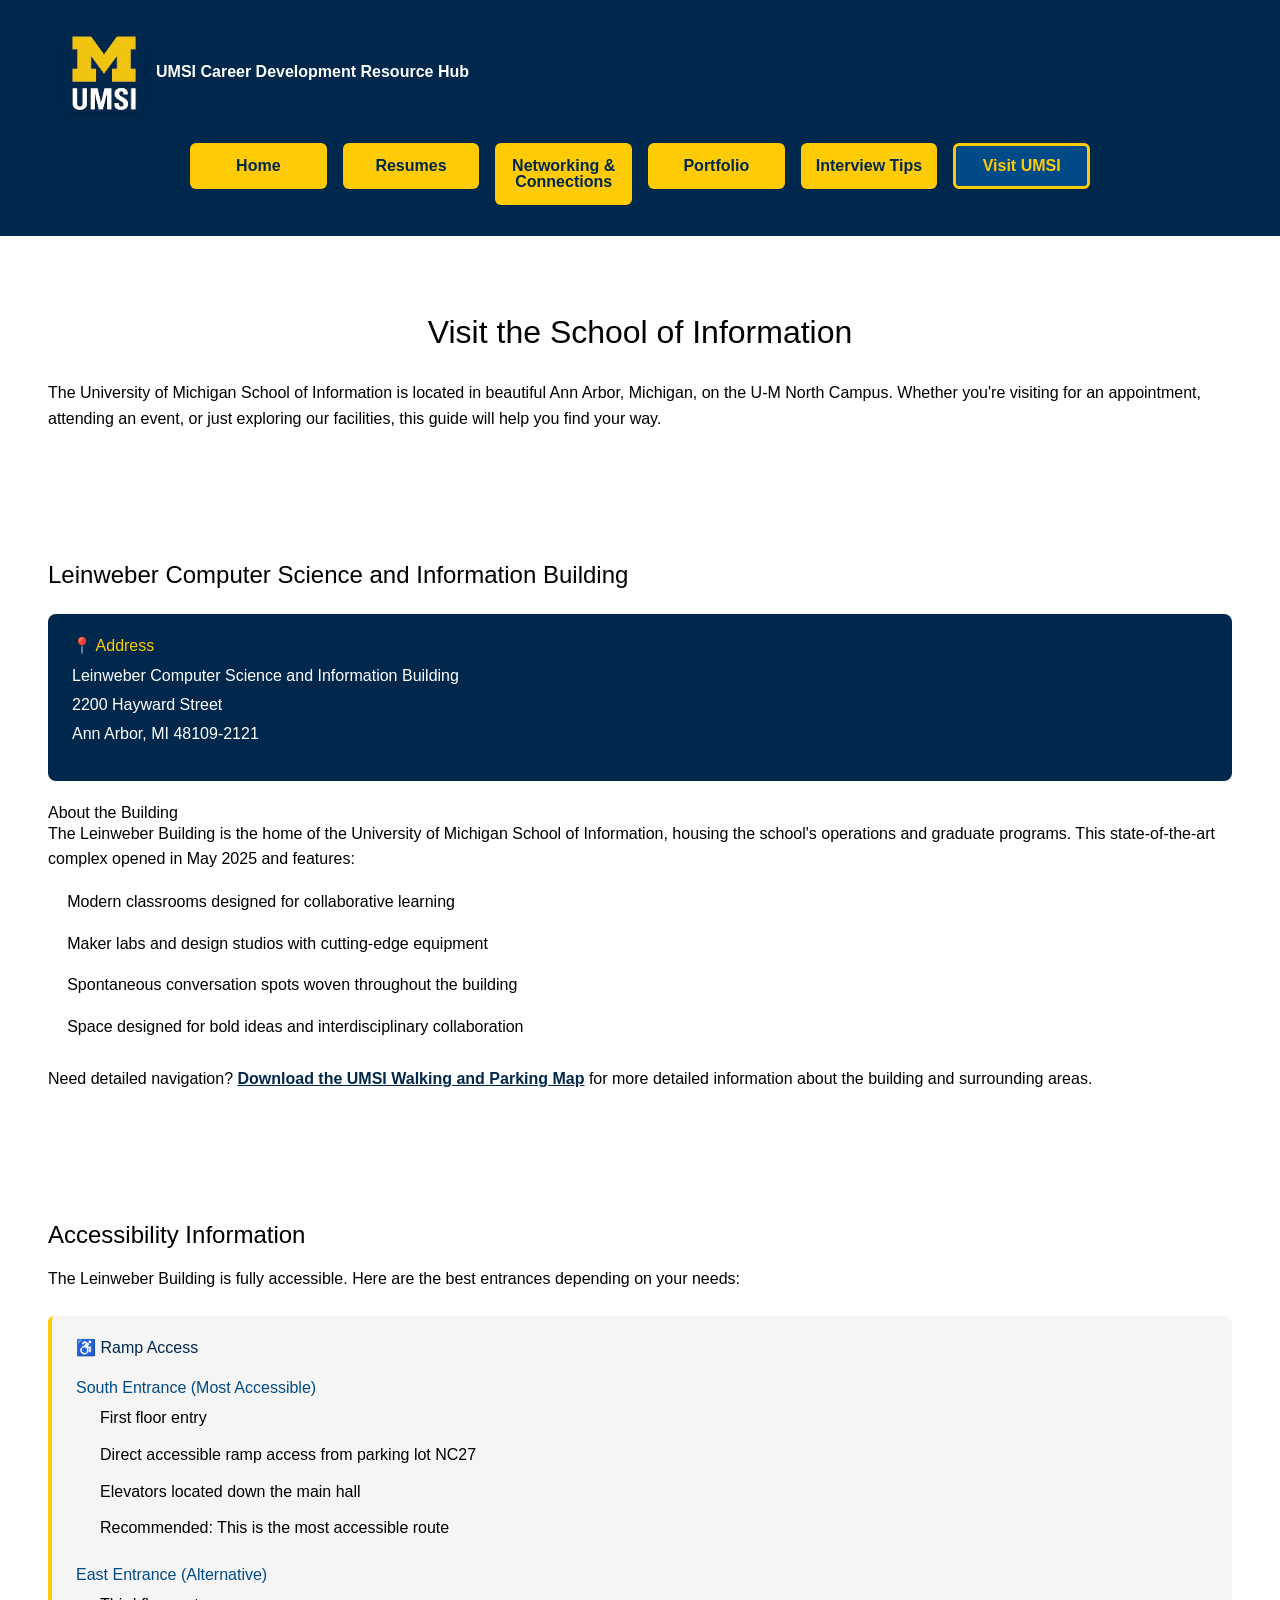
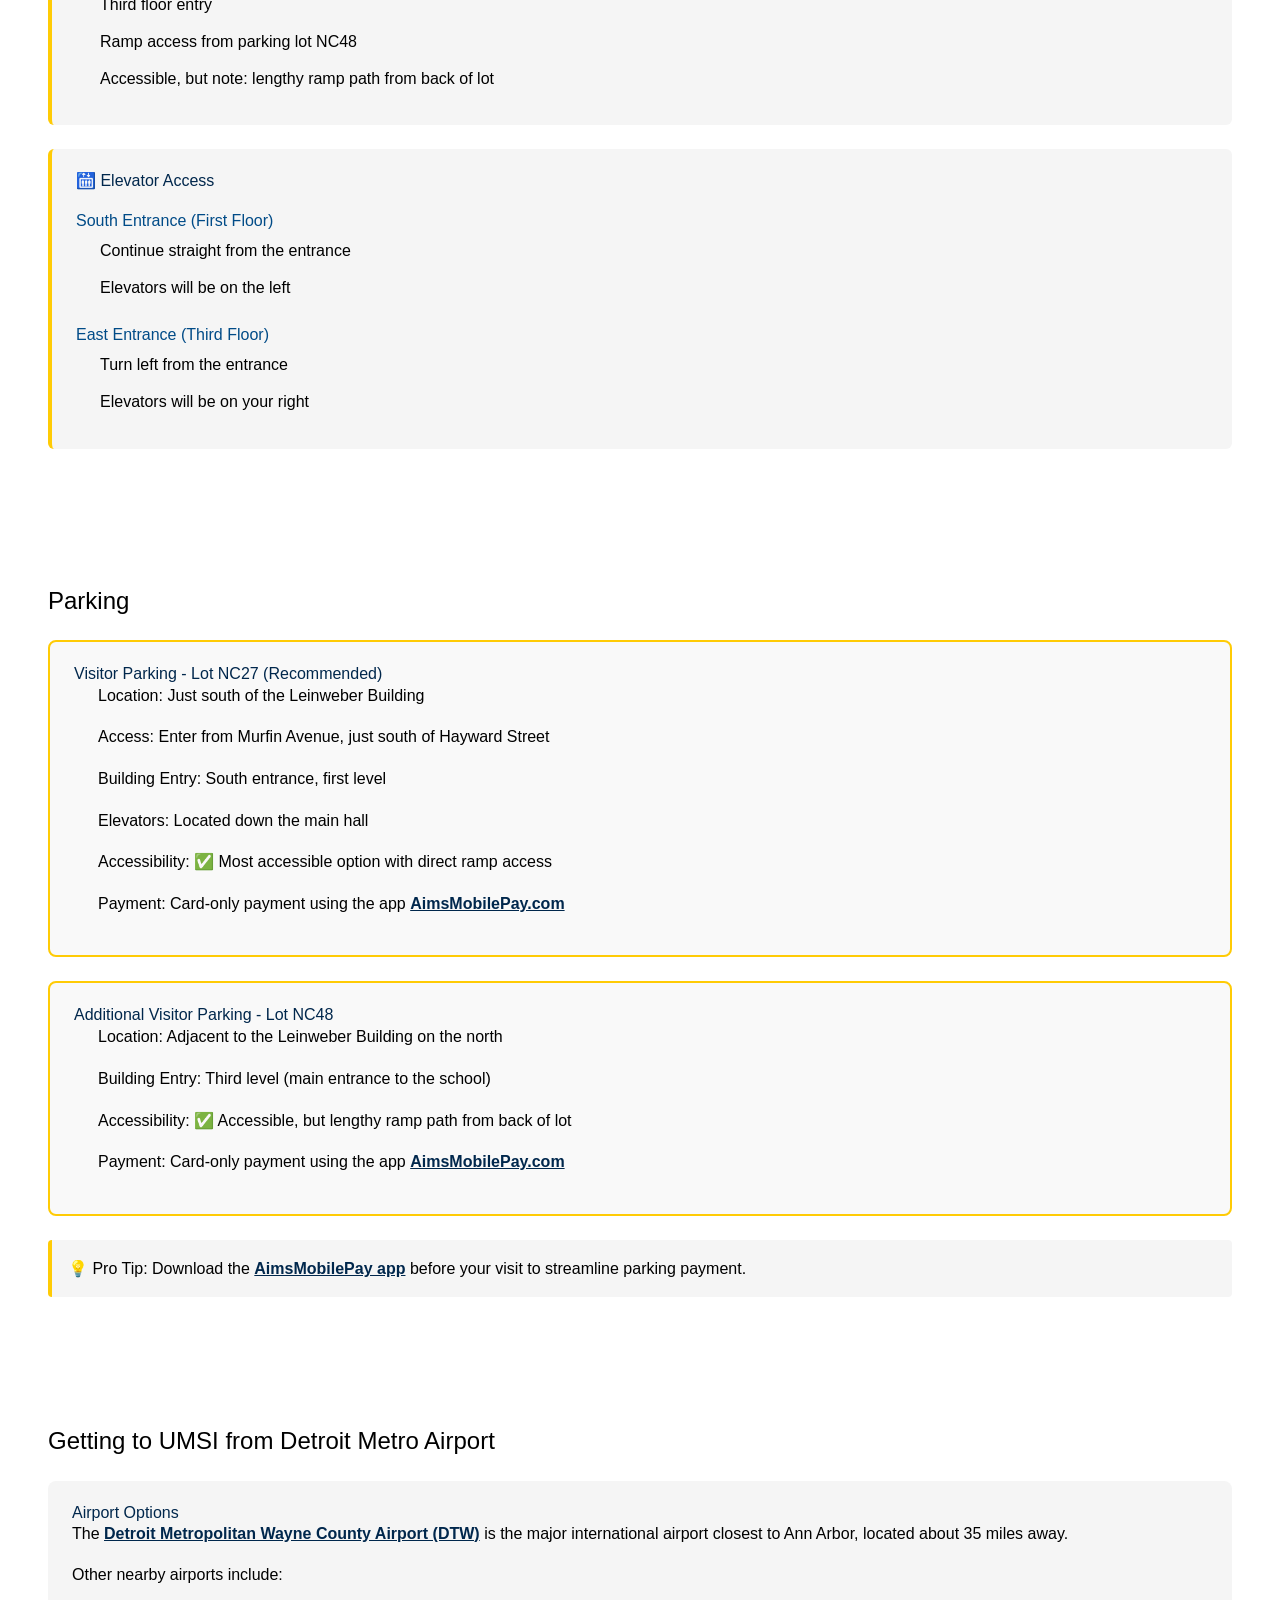
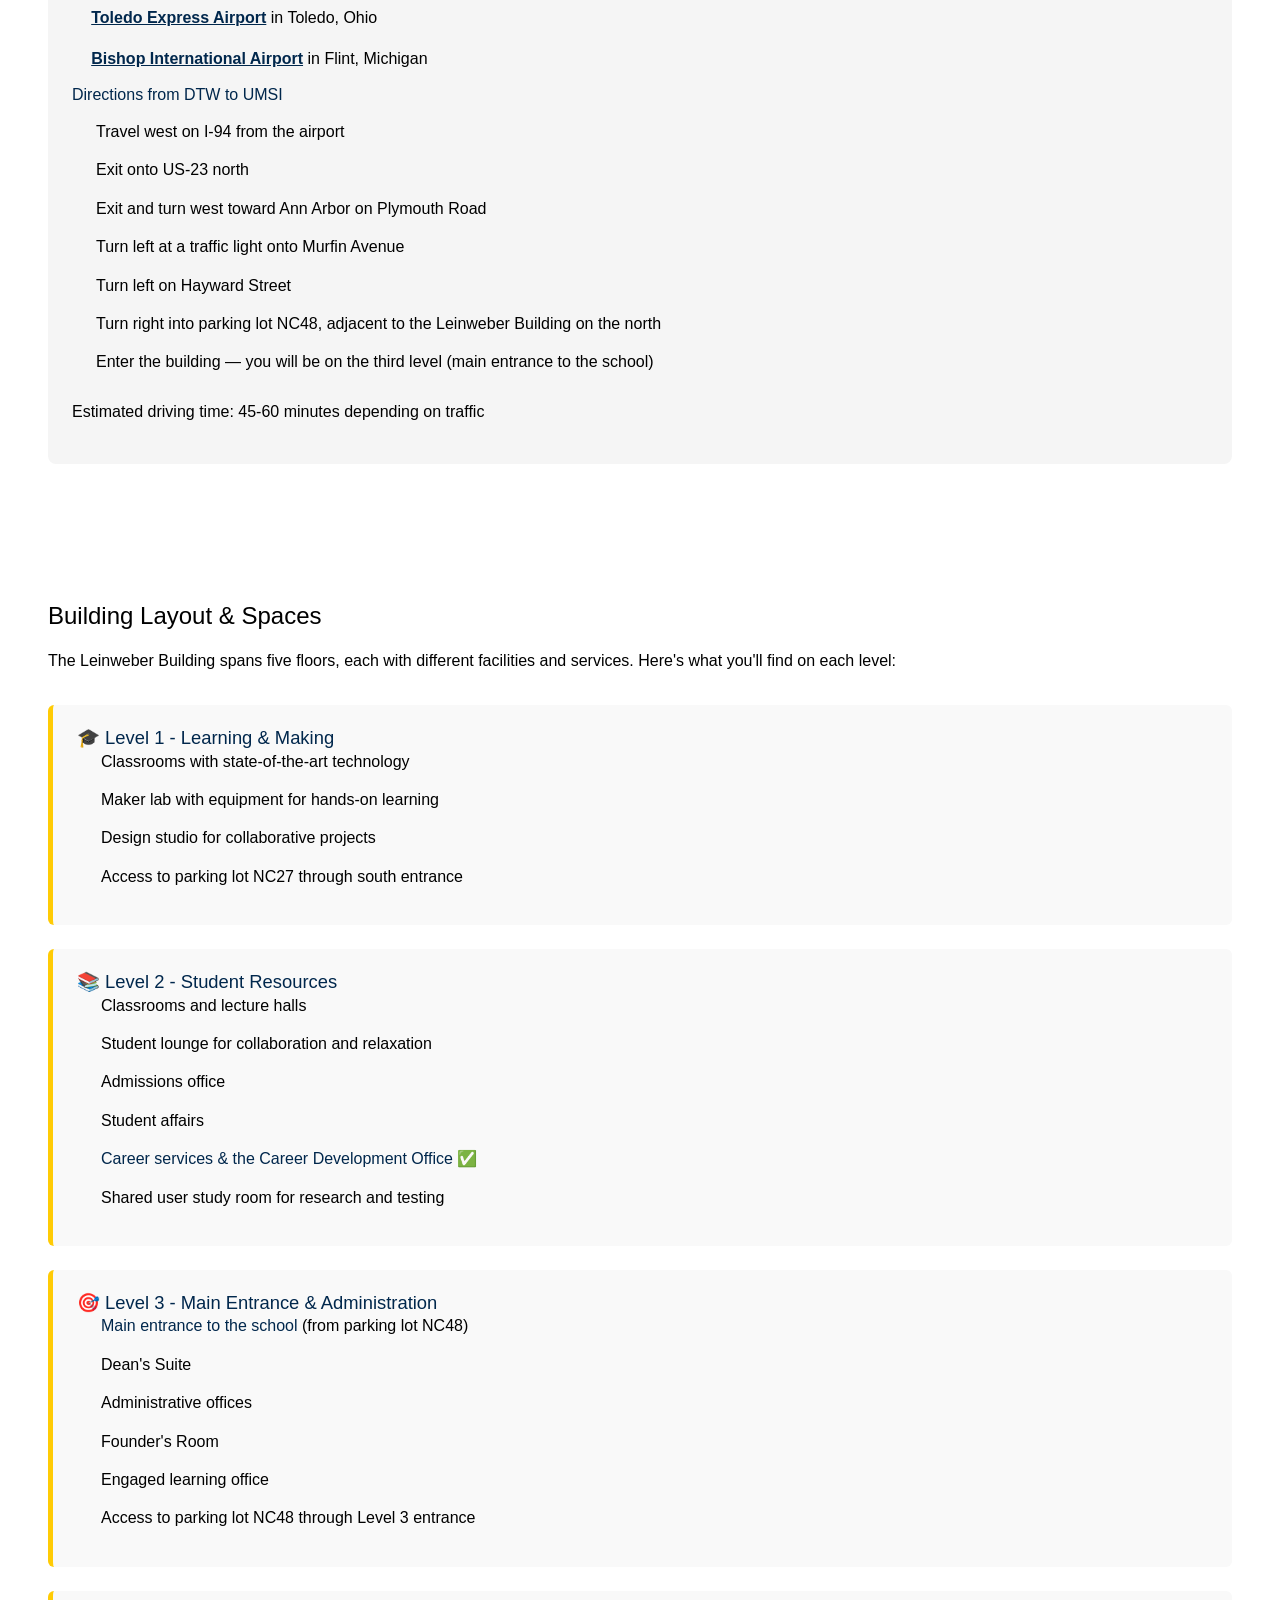
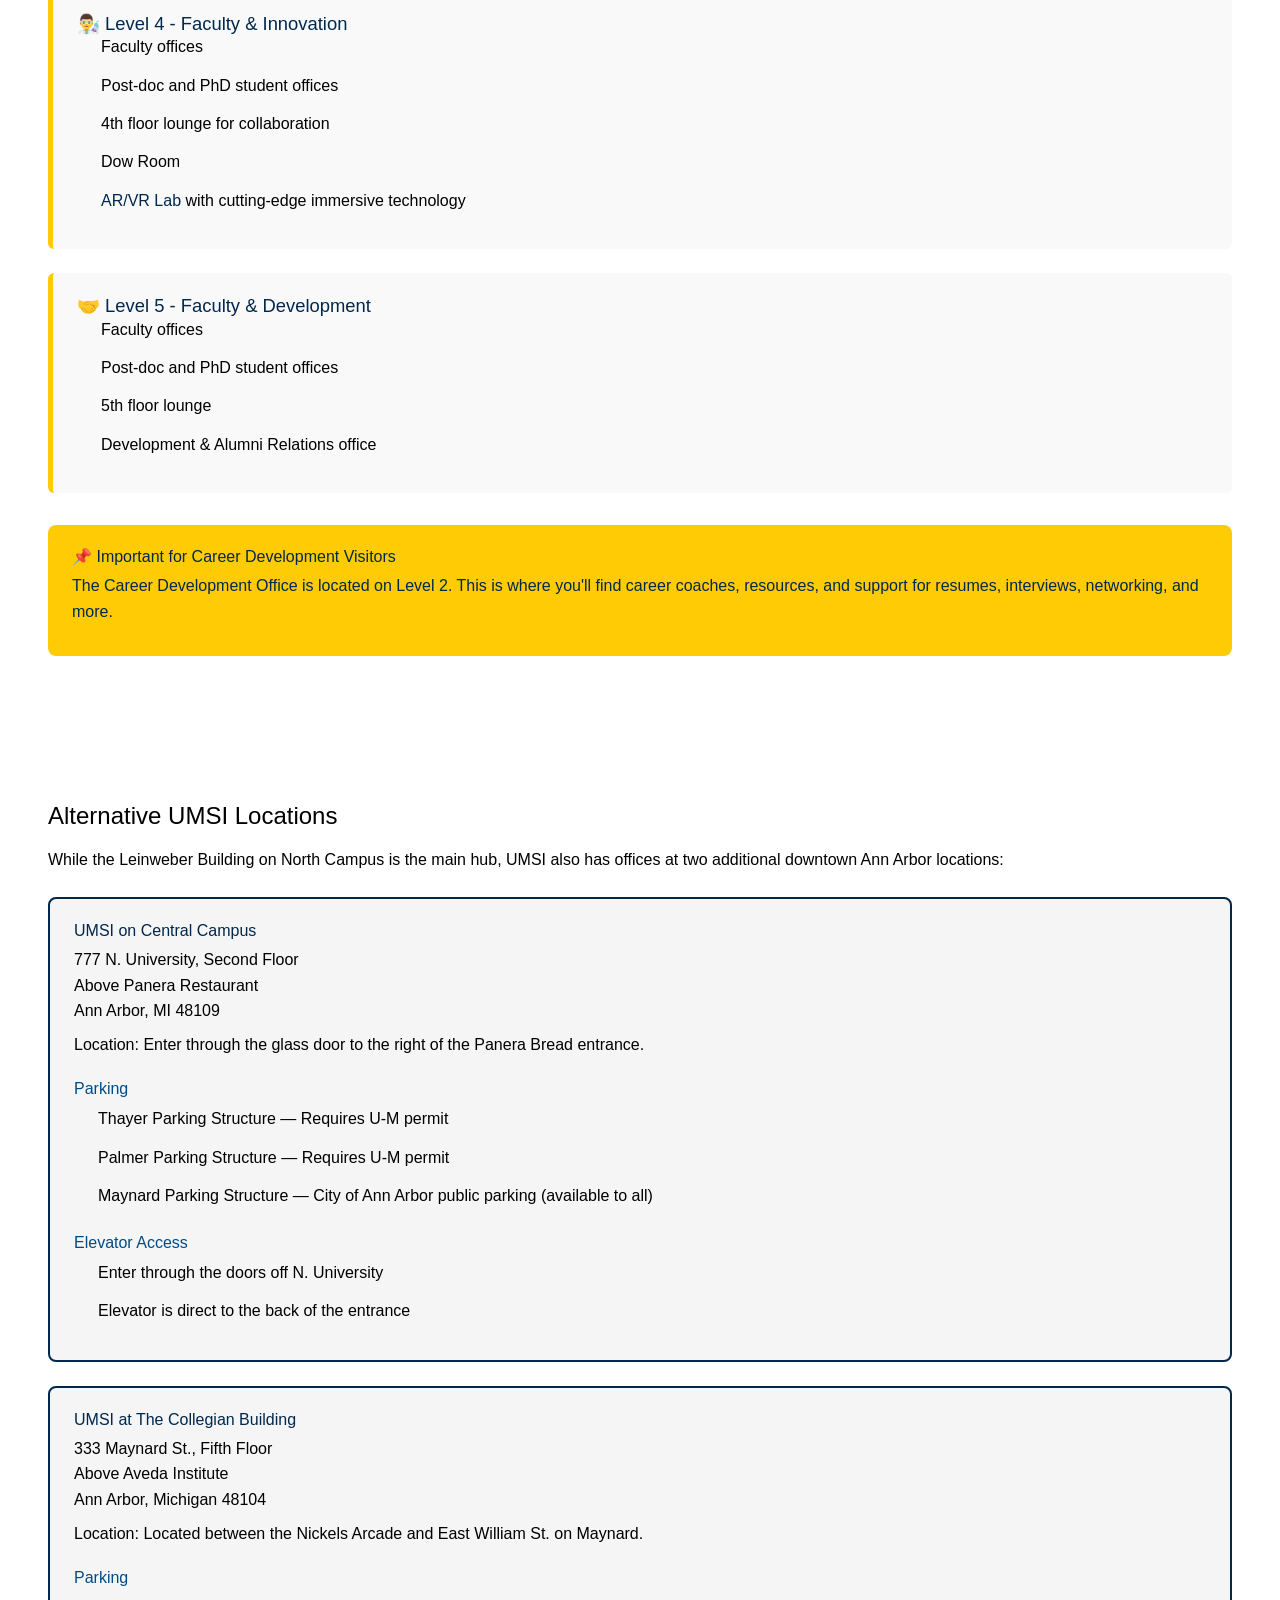
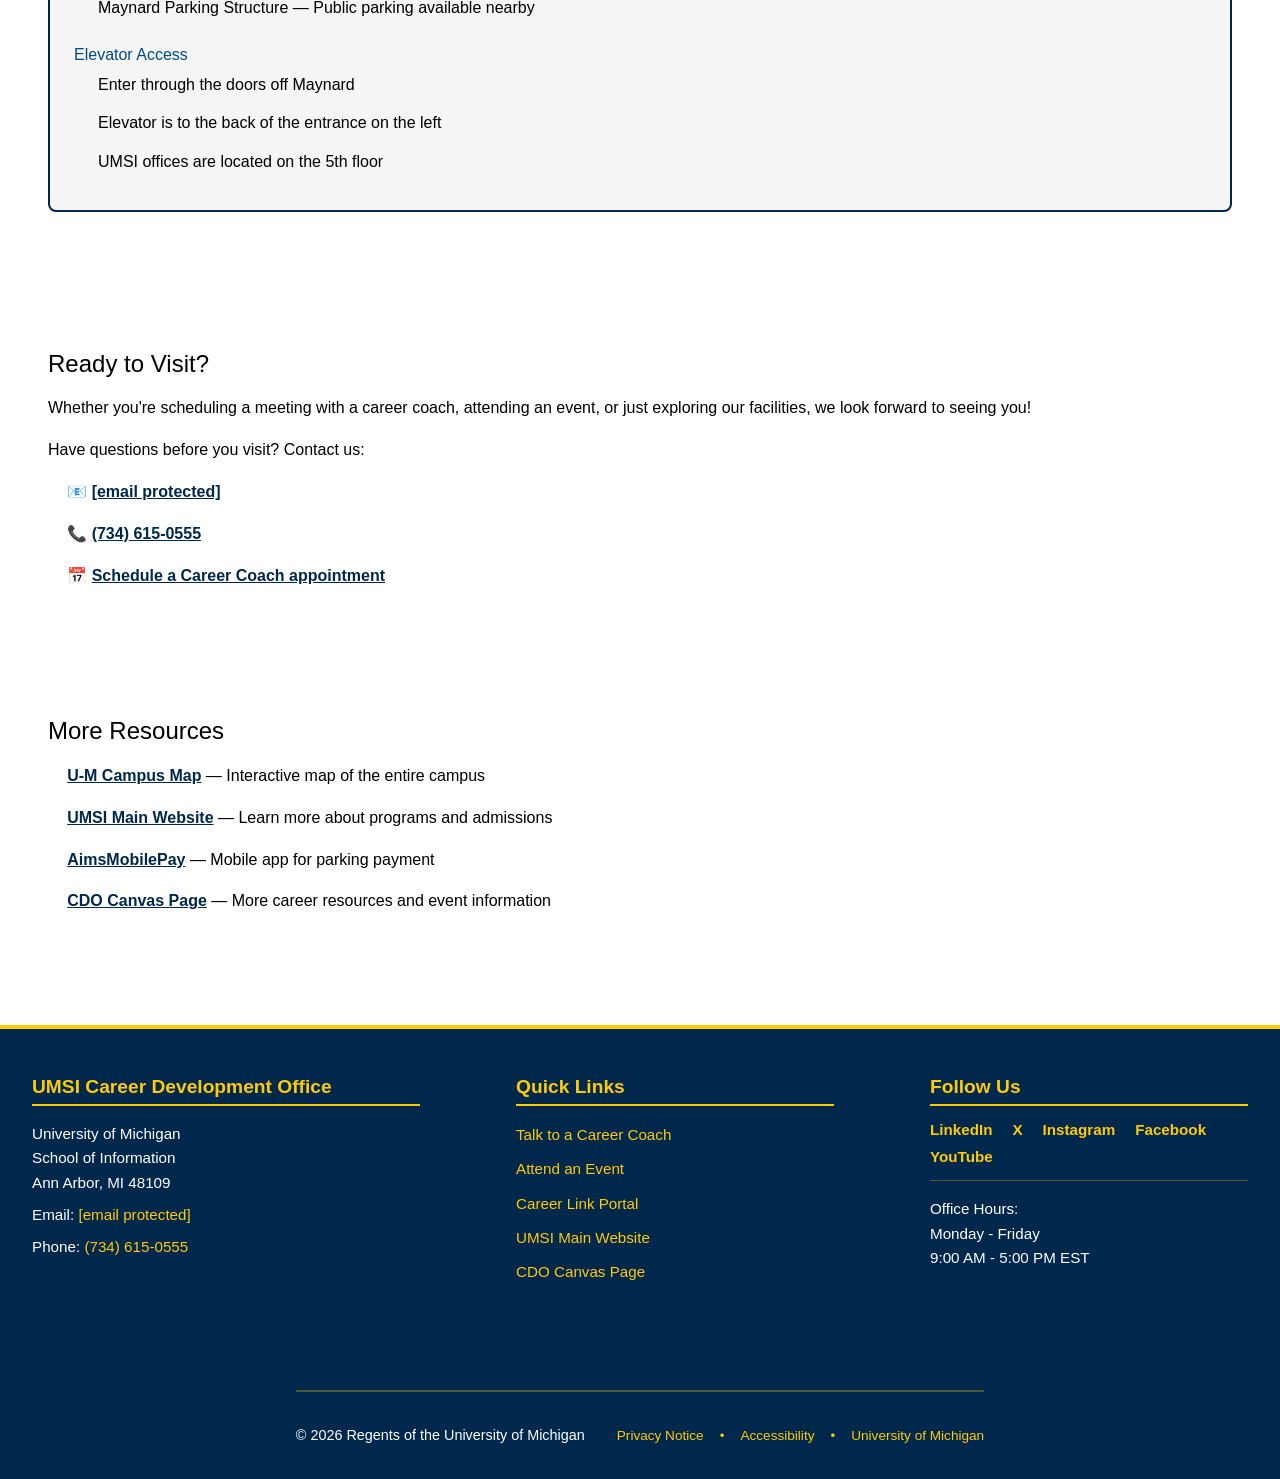
<file: visit-umsi.html>
<!DOCTYPE html>
<html lang="en">
<head>
    <meta charset="UTF-8">
    <meta name="viewport" content="width=device-width, initial-scale=1.0">
    <title>Visit UMSI - UMSI Career Development Resource Hub</title>
    <link rel="stylesheet" href="html5reset.css">
    <link rel="stylesheet" href="style.css">
</head>
<body>
  <a class="skip-link" href="#main">Skip to Main Content</a>

  <header>
    <div class="header-top">
      <img src="images/UMSI_signature_vertical_informal_solidblue.jpg" alt="UMSI Logo">
      <div class="header-title">
        <p>UMSI Career Development Resource Hub</p>
      </div>
    </div>

    <nav>
              <ul class="nav-links">
          <li><a href="index.html">Home</a></li>
          <li><a href="resume.html">Resumes</a></li>
          <li><a href="networking.html">Networking &amp; Connections</a></li>
          <li><a href="portfolio.html">Portfolio</a></li>
          <li><a href="interview-tips.html">Interview Tips</a></li>
          <li><a class="active" href="visit-umsi.html">Visit UMSI</a></li>
        </ul>
    </nav>
  </header>

  <main id="main">
    <section>
      <h1>Visit the School of Information</h1>
      <p>
        The University of Michigan School of Information is located in beautiful Ann Arbor, Michigan, on the U-M North Campus. Whether you're visiting for an appointment, attending an event, or just exploring our facilities, this guide will help you find your way.
      </p>
    </section>

    <section>
      <h2>Leinweber Computer Science and Information Building</h2>
      <div class="location-card">
        <h3>📍 Address</h3>
        <p>
          Leinweber Computer Science and Information Building<br>
          2200 Hayward Street<br>
          Ann Arbor, MI 48109-2121
        </p>
      </div>

      <h3>About the Building</h3>
      <p>
        The Leinweber Building is the home of the University of Michigan School of Information, housing the school's operations and graduate programs. This state-of-the-art complex opened in May 2025 and features:
      </p>
      <ul>
        <li>Modern classrooms designed for collaborative learning</li>
        <li>Maker labs and design studios with cutting-edge equipment</li>
        <li>Spontaneous conversation spots woven throughout the building</li>
        <li>Space designed for bold ideas and interdisciplinary collaboration</li>
      </ul>

      <p style="margin-top: 1.5rem;">
        <strong>Need detailed navigation?</strong> <a href="https://umich.edu/map/" target="_blank">Download the UMSI Walking and Parking Map</a> for more detailed information about the building and surrounding areas.
      </p>
    </section>

    <section>
      <h2>Accessibility Information</h2>
      <p>
        The Leinweber Building is fully accessible. Here are the best entrances depending on your needs:
      </p>

      <div class="access-grid">
        <div class="access-card">
          <h3>♿ Ramp Access</h3>
          
          <h4>South Entrance (Most Accessible)</h4>
          <ul>
            <li>First floor entry</li>
            <li>Direct accessible ramp access from <strong>parking lot NC27</strong></li>
            <li>Elevators located down the main hall</li>
            <li><strong>Recommended:</strong> This is the most accessible route</li>
          </ul>

          <h4>East Entrance (Alternative)</h4>
          <ul>
            <li>Third floor entry</li>
            <li>Ramp access from parking lot NC48</li>
            <li>Accessible, but note: lengthy ramp path from back of lot</li>
          </ul>
        </div>

        <div class="access-card">
          <h3>🛗 Elevator Access</h3>
          
          <h4>South Entrance (First Floor)</h4>
          <ul>
            <li>Continue straight from the entrance</li>
            <li>Elevators will be on the left</li>
          </ul>

          <h4>East Entrance (Third Floor)</h4>
          <ul>
            <li>Turn left from the entrance</li>
            <li>Elevators will be on your right</li>
          </ul>
        </div>
      </div>
    </section>

    <section>
      <h2>Parking</h2>
      
      <div class="parking-card">
        <h3>Visitor Parking - Lot NC27 (Recommended)</h3>
        <ul>
          <li><strong>Location:</strong> Just south of the Leinweber Building</li>
          <li><strong>Access:</strong> Enter from Murfin Avenue, just south of Hayward Street</li>
          <li><strong>Building Entry:</strong> South entrance, first level</li>
          <li><strong>Elevators:</strong> Located down the main hall</li>
          <li><strong>Accessibility:</strong> ✅ Most accessible option with direct ramp access</li>
          <li><strong>Payment:</strong> Card-only payment using the app <a href="https://www.aimsmobilepay.com/" target="_blank">AimsMobilePay.com</a></li>
        </ul>
      </div>

      <div class="parking-card">
        <h3>Additional Visitor Parking - Lot NC48</h3>
        <ul>
          <li><strong>Location:</strong> Adjacent to the Leinweber Building on the north</li>
          <li><strong>Building Entry:</strong> Third level (main entrance to the school)</li>
          <li><strong>Accessibility:</strong> ✅ Accessible, but lengthy ramp path from back of lot</li>
          <li><strong>Payment:</strong> Card-only payment using the app <a href="https://www.aimsmobilepay.com/" target="_blank">AimsMobilePay.com</a></li>
        </ul>
      </div>

      <p style="margin-top: 1.5rem; background: #f5f5f5; padding: 1rem; border-left: 4px solid #FFCB05; border-radius: 4px;">
        <strong>💡 Pro Tip:</strong> Download the <a href="https://www.aimsmobilepay.com/" target="_blank">AimsMobilePay app</a> before your visit to streamline parking payment.
      </p>
    </section>

    <section>
      <h2>Getting to UMSI from Detroit Metro Airport</h2>
      
      <div class="airport-info">
        <h3>Airport Options</h3>
        <p>
          The <strong><a href="https://www.metroairport.org/" target="_blank">Detroit Metropolitan Wayne County Airport (DTW)</a></strong> is the major international airport closest to Ann Arbor, located about 35 miles away.
        </p>
        <p>
          Other nearby airports include:
        </p>
        <ul>
          <li><a href="https://www.toledoexpress.com/" target="_blank">Toledo Express Airport</a> in Toledo, Ohio</li>
          <li><a href="https://www.flint-airport.org/" target="_blank">Bishop International Airport</a> in Flint, Michigan</li>
        </ul>

        <h3>Directions from DTW to UMSI</h3>
        <ol style="line-height: 1.8;">
          <li>Travel <strong>west</strong> on <strong>I-94</strong> from the airport</li>
          <li>Exit onto <strong>US-23 north</strong></li>
          <li>Exit and turn <strong>west</strong> toward Ann Arbor on <strong>Plymouth Road</strong></li>
          <li>Turn <strong>left</strong> at a traffic light onto <strong>Murfin Avenue</strong></li>
          <li>Turn <strong>left</strong> on <strong>Hayward Street</strong></li>
          <li>Turn <strong>right</strong> into <strong>parking lot NC48</strong>, adjacent to the Leinweber Building on the north</li>
          <li>Enter the building — <strong>you will be on the third level (main entrance to the school)</strong></li>
        </ol>

        <p style="margin-top: 1.5rem;">
          <strong>Estimated driving time:</strong> 45-60 minutes depending on traffic
        </p>
      </div>
    </section>

    <section>
      <h2>Building Layout & Spaces</h2>
      <p>
        The Leinweber Building spans five floors, each with different facilities and services. Here's what you'll find on each level:
      </p>

      <div class="floor-layout">
        <div class="floor-card">
          <h3>🎓 Level 1 - Learning & Making</h3>
          <ul>
            <li>Classrooms with state-of-the-art technology</li>
            <li>Maker lab with equipment for hands-on learning</li>
            <li>Design studio for collaborative projects</li>
            <li>Access to parking lot NC27 through south entrance</li>
          </ul>
        </div>

        <div class="floor-card">
          <h3>📚 Level 2 - Student Resources</h3>
          <ul>
            <li>Classrooms and lecture halls</li>
            <li>Student lounge for collaboration and relaxation</li>
            <li>Admissions office</li>
            <li>Student affairs</li>
            <li><strong>Career services & the Career Development Office</strong> ✅</li>
            <li>Shared user study room for research and testing</li>
          </ul>
        </div>

        <div class="floor-card">
          <h3>🎯 Level 3 - Main Entrance & Administration</h3>
          <ul>
            <li><strong>Main entrance to the school</strong> (from parking lot NC48)</li>
            <li>Dean's Suite</li>
            <li>Administrative offices</li>
            <li>Founder's Room</li>
            <li>Engaged learning office</li>
            <li>Access to parking lot NC48 through Level 3 entrance</li>
          </ul>
        </div>

        <div class="floor-card">
          <h3>👨‍🔬 Level 4 - Faculty & Innovation</h3>
          <ul>
            <li>Faculty offices</li>
            <li>Post-doc and PhD student offices</li>
            <li>4th floor lounge for collaboration</li>
            <li>Dow Room</li>
            <li><strong>AR/VR Lab</strong> with cutting-edge immersive technology</li>
          </ul>
        </div>

        <div class="floor-card">
          <h3>🤝 Level 5 - Faculty & Development</h3>
          <ul>
            <li>Faculty offices</li>
            <li>Post-doc and PhD student offices</li>
            <li>5th floor lounge</li>
            <li>Development & Alumni Relations office</li>
          </ul>
        </div>
      </div>

      <div class="highlight-box">
        <h3>📌 Important for Career Development Visitors</h3>
        <p>
          The <strong>Career Development Office is located on Level 2</strong>. This is where you'll find career coaches, resources, and support for resumes, interviews, networking, and more.
        </p>
      </div>
    </section>

    <section>
      <h2>Alternative UMSI Locations</h2>
      <p>
        While the Leinweber Building on North Campus is the main hub, UMSI also has offices at two additional downtown Ann Arbor locations:
      </p>

      <div class="alt-location-card">
        <h3>UMSI on Central Campus</h3>
        <p>
          <strong>777 N. University, Second Floor</strong><br>
          Above Panera Restaurant<br>
          Ann Arbor, MI 48109
        </p>
        <p>
          <strong>Location:</strong> Enter through the glass door to the right of the Panera Bread entrance.
        </p>
        <h4>Parking</h4>
        <ul>
          <li><strong>Thayer Parking Structure</strong> — Requires U-M permit</li>
          <li><strong>Palmer Parking Structure</strong> — Requires U-M permit</li>
          <li><strong>Maynard Parking Structure</strong> — City of Ann Arbor public parking (available to all)</li>
        </ul>
        <h4>Elevator Access</h4>
        <ul>
          <li>Enter through the doors off N. University</li>
          <li>Elevator is direct to the back of the entrance</li>
        </ul>
      </div>

      <div class="alt-location-card">
        <h3>UMSI at The Collegian Building</h3>
        <p>
          <strong>333 Maynard St., Fifth Floor</strong><br>
          Above Aveda Institute<br>
          Ann Arbor, Michigan 48104
        </p>
        <p>
          <strong>Location:</strong> Located between the Nickels Arcade and East William St. on Maynard.
        </p>
        <h4>Parking</h4>
        <ul>
          <li><strong>Maynard Parking Structure</strong> — Public parking available nearby</li>
        </ul>
        <h4>Elevator Access</h4>
        <ul>
          <li>Enter through the doors off Maynard</li>
          <li>Elevator is to the back of the entrance on the left</li>
          <li>UMSI offices are located on the 5th floor</li>
        </ul>
      </div>
    </section>

    <section>
      <h2>Ready to Visit?</h2>
      <p>
        Whether you're scheduling a meeting with a career coach, attending an event, or just exploring our facilities, we look forward to seeing you!
      </p>
      <p>
        <strong>Have questions before you visit?</strong> Contact us:
      </p>
      <ul>
        <li>📧 <a href="/cdn-cgi/l/email-protection#13667e607a3e7072617676616053667e7a707b3d767766"><span class="__cf_email__" data-cfemail="aadfc7d9c387c9cbd8cfcfd8d9eadfc7c3c9c284cfcedf">[email&#160;protected]</span></a></li>
        <li>📞 <a href="tel:+17346150555">(734) 615-0555</a></li>
        <li>📅 <a href="https://umich.instructure.com/courses/137916/pages/talk-to-a-career-coach">Schedule a Career Coach appointment</a></li>
      </ul>
    </section>

    <section>
      <h2>More Resources</h2>
      <ul>
        <li><a href="https://umich.edu/map/" target="_blank">U-M Campus Map</a> — Interactive map of the entire campus</li>
        <li><a href="https://www.si.umich.edu/" target="_blank">UMSI Main Website</a> — Learn more about programs and admissions</li>
        <li><a href="https://www.aimsmobilepay.com/" target="_blank">AimsMobilePay</a> — Mobile app for parking payment</li>
        <li><a href="https://umich.instructure.com/courses/137916">CDO Canvas Page</a> — More career resources and event information</li>
      </ul>
    </section>

  </main>

  <footer>
    <div class="footer-content">
      <!-- Left Section: Office Info -->
      <div class="footer-section">
        <h3>UMSI Career Development Office</h3>
        <p class="footer-address">
          University of Michigan<br>
          School of Information<br>
          Ann Arbor, MI 48109
        </p>
        <p>
          <strong>Email:</strong> <a href="/cdn-cgi/l/email-protection#62170f110b4f0103100707101122170f0b010a4c070617"><span class="__cf_email__" data-cfemail="3a4f57495317595b485f5f48497a4f57535952145f5e4f">[email&#160;protected]</span></a>
        </p>
        <p>
          <strong>Phone:</strong> <a href="tel:+17346150555">(734) 615-0555</a>
        </p>
      </div>

      <!-- Center Section: Quick Links -->
      <div class="footer-section">
        <h3>Quick Links</h3>
        <ul class="footer-links">
          <li><a href="https://umich.instructure.com/courses/137916/pages/talk-to-a-career-coach">Talk to a Career Coach</a></li>
          <li><a href="https://umich.instructure.com/courses/137916/pages/attend-an-event">Attend an Event</a></li>
          <li><a href="https://si-umich.12twenty.com/Login">Career Link Portal</a></li>
          <li><a href="https://www.si.umich.edu/">UMSI Main Website</a></li>
          <li><a href="https://umich.instructure.com/courses/137916">CDO Canvas Page</a></li>
        </ul>
      </div>

      <!-- Right Section: Social Media -->
      <div class="footer-section">
        <h3>Follow Us</h3>
                <div class="social-links">
          <a href="https://www.linkedin.com/school/university-of-michigan---school-of-information/" aria-label="LinkedIn" class="social-icon">LinkedIn</a>
          <a href="https://twitter.com/umsi" aria-label="Twitter" class="social-icon">X</a>
          <a href="https://www.instagram.com/umsi/" aria-label="Instagram" class="social-icon">Instagram</a>
          <a href="https://www.facebook.com/umsi/" aria-label="Facebook" class="social-icon">Facebook</a>
          <a href="https://www.youtube.com/user/schoolofinformation" aria-label="YouTube" class="social-icon">YouTube</a>
        </div>
        <p class="footer-hours">
          <strong>Office Hours:</strong><br>
          Monday - Friday<br>
          9:00 AM - 5:00 PM EST
        </p>
      </div>
    </div>

    <!-- Bottom Section: Copyright & Legal -->
    <div class="footer-bottom">
      <p>&copy; <span id="year"></span> Regents of the University of Michigan</p>
      <div class="footer-legal">
        <a href="https://umich.edu/privacy-notice/">Privacy Notice</a>
        <span class="divider">•</span>
        <a href="https://umich.edu/accessibility/">Accessibility</a>
        <span class="divider">•</span>
        <a href="https://umich.edu/">University of Michigan</a>
      </div>
    </div>
  </footer>

  <script>
    document.getElementById('year').textContent = new Date().getFullYear();
  </script>

</body>
</html>
</file>
<file: style.css>
.container {
  display: grid;
  grid-template-columns: repeat(auto-fit, minmax(300px, 1fr));
  gap: 20px;
  padding: 20px;
  width: 100%;
  box-sizing: border-box; /* Ensures padding doesn't break the width */
}

body {
    display: flex;
    flex-direction: column;
    min-height: 100vh;
    font-family: Arial, Helvetica, sans-serif;
    margin: 0;
}

img {
  max-width: 100%;
  height: auto;
  display: block;
  margin: 1rem 0;
}

h1 {
  text-align: center;
  padding: 2rem;
}

h2 {
  margin-top: 2rem;
  margin-bottom: 1rem;
  line-height: 1.3;
}

p {
  line-height: 1.6;
  margin-bottom: 1rem;
}

.card {
  border: 1px solid #ddd;
  padding: 20px;
  border-radius: 8px;
  background: #f9f9f9;
}

/* SKIP LINK */

.skip-link{
position:absolute;
left:-9999px;
}

.skip-link:focus{
left:10px;
top:10px;
background:#FFCB05;
padding:8px;
z-index:1000;
border-radius: 4px;
text-decoration: none;
font-weight: bold;
}

/* HEADER */

header{
background:#00274C;
color:white;
padding:1rem;
}

/* logo + title container */

.header-top{
display:grid;
grid-template-columns:auto 1fr;
align-items:center;
gap:12px;
padding: 0 1rem;
}

/* smaller logo */

header img{
width:60px;
height:auto;
}

/* title */

.header-title h1{
font-size:1.4rem;
margin:0;
}

.header-title p{
  margin: 0;
  font-weight: bold;
}

/* NAVIGATION */
nav{
background:#00274C;
padding:15px 0;
}

nav ul{
display:grid;
grid-template-columns: repeat(auto-fit, minmax(150px, 1fr));
gap:12px;
list-style:none;
padding:0 1rem;
margin:0 auto;
}

nav a{
display:block;
background:#FFCB05;
color:#00274C;
padding:12px 18px;
text-decoration:none;
font-weight:bold;
border-radius:6px;
text-align:center;
transition: all 0.3s ease;
}

nav a.active{
background:#004B87;
color:#FFCB05;
border:3px solid #FFCB05;
padding: 9px 15px;
}

nav a:hover{
background:white;
color:#00274C;
}

/* MAIN */

main {
  display: grid;
  grid-template-columns: 1fr;
  width: 100%;
  box-sizing: border-box; 
  padding: 2rem;
  gap: 2rem;
  flex: 1;
}

/* GRID LAYOUT */

.grid-container{
display:grid;
grid-template-columns:1fr;
gap:15px;
}

.grid-container div {
  background: #f5f5f5;
  padding: 1.5rem;
  border-radius: 8px;
  border-left: 4px solid #FFCB05;
}

.grid-container h3 {
  margin-top: 0;
  color: #00274C;
}

section{
margin-bottom:2rem;
}

section ul, section ol {
  line-height: 1.8;
}

section ul li, section ol li {
  margin-bottom: 0.8rem;
}

section a {
  color: #00274C;
  font-weight: bold;
  text-decoration: underline;
}

section a:hover {
  color: #FFCB05;
}

/* IMAGES */

img{
max-width:100%;
height:auto;
border-radius: 8px;
box-shadow: 0 4px 6px rgba(0,0,0,0.1);
}

/* VIDEO */

iframe{
width:100%;
aspect-ratio:16/9;
border:none;
border-radius: 8px;
margin: 1rem 0;
}

/* LISTS */

ul,ol{
padding-left:1.2rem;
}

/* FOOTER */

footer {
  background: #00274C;
  color: white;
  padding: 2rem 1rem;
  margin-top: auto;
  border-top: 4px solid #FFCB05;
}

.footer-content {
  display: grid;
  grid-template-columns: 1fr;
  gap: 2rem;
  max-width: 1400px;
  margin: 0 auto 2rem auto;
}

.footer-section {
  padding: 1rem 0;
}

.footer-section h3 {
  color: #FFCB05;
  font-size: 1.1rem;
  margin: 0 0 1rem 0;
  font-weight: bold;
  border-bottom: 2px solid #FFCB05;
  padding-bottom: 0.5rem;
}

.footer-address {
  font-size: 0.95rem;
  line-height: 1.6;
  margin: 0 0 1rem 0;
}

.footer-section p {
  margin: 0.5rem 0;
  font-size: 0.95rem;
}

.footer-section a {
  color: #FFCB05;
  text-decoration: none;
  transition: all 0.3s ease;
}

.footer-section a:hover {
  text-decoration: underline;
  color: white;
}

.footer-links {
  list-style: none;
  padding: 0;
  margin: 0;
}

.footer-links li {
  margin: 0.6rem 0;
  font-size: 0.95rem;
}

.footer-links a {
  display: block;
  padding: 0.3rem 0;
}

.social-links {
  display: flex;
  flex-wrap: wrap;
  gap: 0.75rem 1.25rem;
  margin: 1rem 0;
}

.social-icon {
  color: #FFCB05;
  text-decoration: none;
  font-size: 0.95rem;
  font-weight: bold;
  transition: color 0.3s ease;
}

.social-icon:hover {
  color: white;
  text-decoration: underline;
}

.footer-hours {
  font-size: 0.9rem;
  line-height: 1.6;
  margin: 1rem 0 0 0;
  padding-top: 1rem;
  border-top: 1px solid rgba(255, 203, 5, 0.3);
}

.footer-bottom {
  border-top: 2px solid rgba(255, 203, 5, 0.3);
  padding-top: 1.5rem;
  text-align: center;
}

.footer-bottom p {
  margin: 0.5rem 0;
  font-size: 0.9rem;
}

.footer-legal {
  display: flex;
  justify-content: center;
  flex-wrap: wrap;
  gap: 0.5rem;
  font-size: 0.85rem;
  margin-top: 1rem;
}

.footer-legal a {
  color: #FFCB05;
  text-decoration: none;
  transition: all 0.3s ease;
}

.footer-legal a:hover {
  text-decoration: underline;
  color: white;
}

.divider {
  color: #FFCB05;
}

/* TABLET FOOTER LAYOUT */

@media (min-width: 768px) {
  footer {
    padding: 3rem 2rem;
  }

  .footer-content {
    grid-template-columns: 1fr 1fr 1fr;
    gap: 3rem;
    margin-bottom: 3rem;
  }

  .footer-section {
    padding: 1rem;
  }

  .footer-bottom {
    display: flex;
    justify-content: space-between;
    align-items: center;
    flex-wrap: wrap;
    gap: 2rem;
  }

  .footer-bottom p {
    margin: 0;
  }

  .footer-legal {
    justify-content: flex-end;
    gap: 1rem;
    margin: 0;
  }
}

/* DESKTOP FOOTER LAYOUT */

@media (min-width: 1024px) {
  footer {
    padding: 4rem 3rem;
  }

  .footer-content {
    grid-template-columns: 1.2fr 1fr 1fr;
    gap: 4rem;
    margin-bottom: 3rem;
  }

  .footer-section h3 {
    font-size: 1.2rem;
  }

  .footer-bottom {
    padding-top: 2rem;
  }
}

/* TABLET & DESKTOP MEDIA QUERY */

@media (min-width: 768px) {
  
  .header-top {
    padding: 0 2rem;
  }

  header img {
    width: 80px;
  }

  .header-title h1 {
    font-size: 1.8rem;
  }

  nav ul {
    padding: 0 2rem;
    grid-template-columns: repeat(4, 1fr);
    gap: 1rem;
    max-width: 900px;
    margin: 0 auto;
  }

  nav a {
    padding: 15px 12px;
  }

  nav a.active {
    padding: 12px 9px;
  }

  main {
    padding: 3rem 2rem;
    grid-template-columns: 1fr;
    max-width: 1200px;
    margin: 0 auto;
    width: 100%;
  }

  section {
    margin-bottom: 3rem;
  }

  .grid-container {
    grid-template-columns: 1fr 1fr;
    gap: 2rem;
  }

  .grid-container div {
    padding: 2rem;
  }

  h1 {
    font-size: 2rem;
  }

  h2 {
    font-size: 1.5rem;
  }

  footer {
    padding: 2rem 1rem;
    display: flex;
    justify-content: center;
    gap: 2rem;
    flex-wrap: wrap;
  }

  footer p {
    margin: 0;
  }

}

@media (min-width: 1024px) {

  .header-top {
    padding: 0 3rem;
  }

  nav ul {
    padding: 0 3rem;
  }

  main {
    padding: 3rem;
    max-width: 1400px;
  }

  .grid-container {
    grid-template-columns: 1fr 1fr;
  }

}

/* 404 ERROR PAGE STYLES */

.error-page {
  display: flex;
  align-items: center;
  justify-content: center;
  min-height: 60vh;
  padding: 2rem !important;
}

.error-container {
  background: #f5f5f5;
  padding: 3rem 2rem;
  border-radius: 12px;
  border-left: 8px solid #FFCB05;
  text-align: center;
  max-width: 600px;
  margin: 0 auto;
}

.error-content h1 {
  font-size: 5rem;
  color: #00274C;
  margin: 0;
  font-weight: bold;
}

.error-content h2 {
  color: #00274C;
  margin: 0.5rem 0 1rem 0;
  font-size: 2rem;
}

.error-message {
  font-size: 1.1rem;
  color: #333;
  margin-bottom: 2rem;
  line-height: 1.6;
}

.error-suggestions {
  background: white;
  padding: 2rem;
  border-radius: 8px;
  margin: 2rem 0;
  border: 2px solid #FFCB05;
}

.error-suggestions h3 {
  color: #00274C;
  margin-top: 0;
}

.error-suggestions ul {
  list-style: none;
  padding: 0;
  display: flex;
  flex-direction: column;
  gap: 1rem;
}

.error-suggestions li {
  margin: 0;
}

.btn-primary,
.btn-secondary {
  display: inline-block;
  padding: 12px 24px;
  border-radius: 6px;
  text-decoration: none;
  font-weight: bold;
  transition: all 0.3s ease;
  border: 2px solid transparent;
}

.btn-primary {
  background: #00274C;
  color: #FFCB05;
  border-color: #00274C;
}

.btn-primary:hover {
  background: #FFCB05;
  color: #00274C;
}

.btn-secondary {
  background: #FFCB05;
  color: #00274C;
  border-color: #FFCB05;
}

.btn-secondary:hover {
  background: #00274C;
  color: #FFCB05;
}

.error-support {
  background: white;
  padding: 1.5rem;
  border-radius: 8px;
  margin-top: 1.5rem;
}

.error-support a {
  color: #00274C;
  font-weight: bold;
  text-decoration: underline;
}

.error-support a:hover {
  color: #FFCB05;
}

@media (min-width: 768px) {
  .error-container {
    padding: 4rem 3rem;
  }

  .error-content h1 {
    font-size: 6rem;
  }

  .error-suggestions ul {
    flex-direction: row;
    flex-wrap: wrap;
    justify-content: center;
  }

  .error-suggestions li {
    flex: 1 1 calc(50% - 0.5rem);
    min-width: 150px;
  }

  .tips-grid {
    grid-template-columns: 1fr 1fr;
  }

  .access-grid {
    grid-template-columns: 1fr 1fr;
  }

  .floor-layout {
    grid-template-columns: 1fr 1fr;
  }

  nav ul {
    grid-template-columns: repeat(6, 1fr);
  }
}

@media (min-width: 1024px) {
  .tips-grid {
    grid-template-columns: repeat(4, 1fr);
  }

  .tips-grid .tip-card:nth-child(3),
  .tips-grid .tip-card:nth-child(4) {
    grid-column: span 1;
  }

  .floor-layout {
    grid-template-columns: repeat(2, 1fr);
  }

  .floor-card:nth-child(5) {
    grid-column: 1 / -1;
  }
}

/* INTERVIEW TIPS PAGE STYLES */

.content-box {
  background: #f5f5f5;
  padding: 1.5rem;
  border-left: 4px solid #FFCB05;
  border-radius: 6px;
  margin: 1.5rem 0;
}

.content-box h3 {
  color: #00274C;
  margin-top: 0;
}

.content-box ul {
  padding-left: 1.5rem;
  line-height: 1.8;
}

.content-box li {
  margin-bottom: 0.8rem;
}

.tips-grid {
  display: grid;
  grid-template-columns: 1fr;
  gap: 1.5rem;
  margin: 2rem 0;
}

.tip-card {
  background: #f9f9f9;
  padding: 1.5rem;
  border-radius: 8px;
  border: 2px solid #FFCB05;
}

.tip-card h3 {
  color: #00274C;
  margin-top: 0;
  font-size: 1.1rem;
}

.tip-card p {
  margin: 0.5rem 0;
}

.tip-card ul {
  padding-left: 1.5rem;
  margin-top: 1rem;
  font-size: 0.95rem;
}

.strategy-box {
  background: #f5f5f5;
  padding: 2rem;
  border: 2px solid #00274C;
  border-radius: 8px;
  margin: 1.5rem 0;
}

.strategy-box p {
  margin: 1rem 0;
}

.strategy-box strong {
  color: #00274C;
}

/* VISIT UMSI PAGE STYLES */

.location-card {
  background: #00274C;
  color: white;
  padding: 1.5rem;
  border-radius: 8px;
  margin: 1.5rem 0;
}

.location-card h3 {
  color: #FFCB05;
  margin-top: 0;
}

.location-card p {
  line-height: 1.8;
  margin: 0.5rem 0;
}

.access-grid {
  display: grid;
  grid-template-columns: 1fr;
  gap: 1.5rem;
  margin: 1.5rem 0;
}

.access-card {
  background: #f5f5f5;
  padding: 1.5rem;
  border-left: 4px solid #FFCB05;
  border-radius: 6px;
}

.access-card h3 {
  color: #00274C;
  margin-top: 0;
}

.access-card h4 {
  color: #004B87;
  margin-top: 1.5rem;
  margin-bottom: 0.5rem;
  font-size: 1rem;
}

.access-card ul {
  padding-left: 1.5rem;
  line-height: 1.8;
}

.access-card li {
  margin-bottom: 0.5rem;
}

.parking-card {
  background: #f9f9f9;
  padding: 1.5rem;
  border: 2px solid #FFCB05;
  border-radius: 8px;
  margin: 1.5rem 0;
}

.parking-card h3 {
  color: #00274C;
  margin-top: 0;
}

.parking-card ul {
  padding-left: 1.5rem;
  line-height: 1.8;
}

.parking-card li {
  margin-bottom: 0.8rem;
}

.parking-card a {
  color: #00274C;
  font-weight: bold;
  text-decoration: underline;
}

.parking-card a:hover {
  color: #FFCB05;
}

.airport-info {
  background: #f5f5f5;
  padding: 1.5rem;
  border-radius: 8px;
  margin: 1.5rem 0;
}

.airport-info h3 {
  color: #00274C;
  margin-top: 0;
}

.airport-info ol {
  padding-left: 1.5rem;
  margin: 1rem 0;
}

.airport-info ol li {
  margin-bottom: 0.8rem;
  line-height: 1.6;
}

.airport-info a {
  color: #00274C;
  font-weight: bold;
  text-decoration: underline;
}

.airport-info a:hover {
  color: #FFCB05;
}

.floor-layout {
  display: grid;
  grid-template-columns: 1fr;
  gap: 1.5rem;
  margin: 2rem 0;
}

.floor-card {
  background: #f9f9f9;
  padding: 1.5rem;
  border-left: 5px solid #FFCB05;
  border-radius: 6px;
}

.floor-card h3 {
  color: #00274C;
  margin-top: 0;
  font-size: 1.15rem;
}

.floor-card ul {
  padding-left: 1.5rem;
  line-height: 1.8;
}

.floor-card li {
  margin-bottom: 0.6rem;
}

.floor-card strong {
  color: #00274C;
}

.highlight-box {
  background: #FFCB05;
  color: #00274C;
  padding: 1.5rem;
  border-radius: 8px;
  margin: 2rem 0;
}

.highlight-box h3 {
  margin-top: 0;
  color: #00274C;
}

.highlight-box p {
  margin: 0.5rem 0;
  font-weight: 500;
}

.alt-location-card {
  background: #f5f5f5;
  padding: 1.5rem;
  border: 2px solid #00274C;
  border-radius: 8px;
  margin: 1.5rem 0;
}

.alt-location-card h3 {
  color: #00274C;
  margin-top: 0;
}

.alt-location-card p {
  line-height: 1.6;
  margin: 0.5rem 0;
}

.alt-location-card h4 {
  color: #004B87;
  margin-top: 1.5rem;
  margin-bottom: 0.5rem;
  font-size: 1rem;
}

.alt-location-card ul {
  padding-left: 1.5rem;
  line-height: 1.8;
}

.alt-location-card li {
  margin-bottom: 0.6rem;
}

.alt-location-card a {
  color: #00274C;
  font-weight: bold;
  text-decoration: underline;
}

.alt-location-card a:hover {
  color: #FFCB05;
}
</file>
